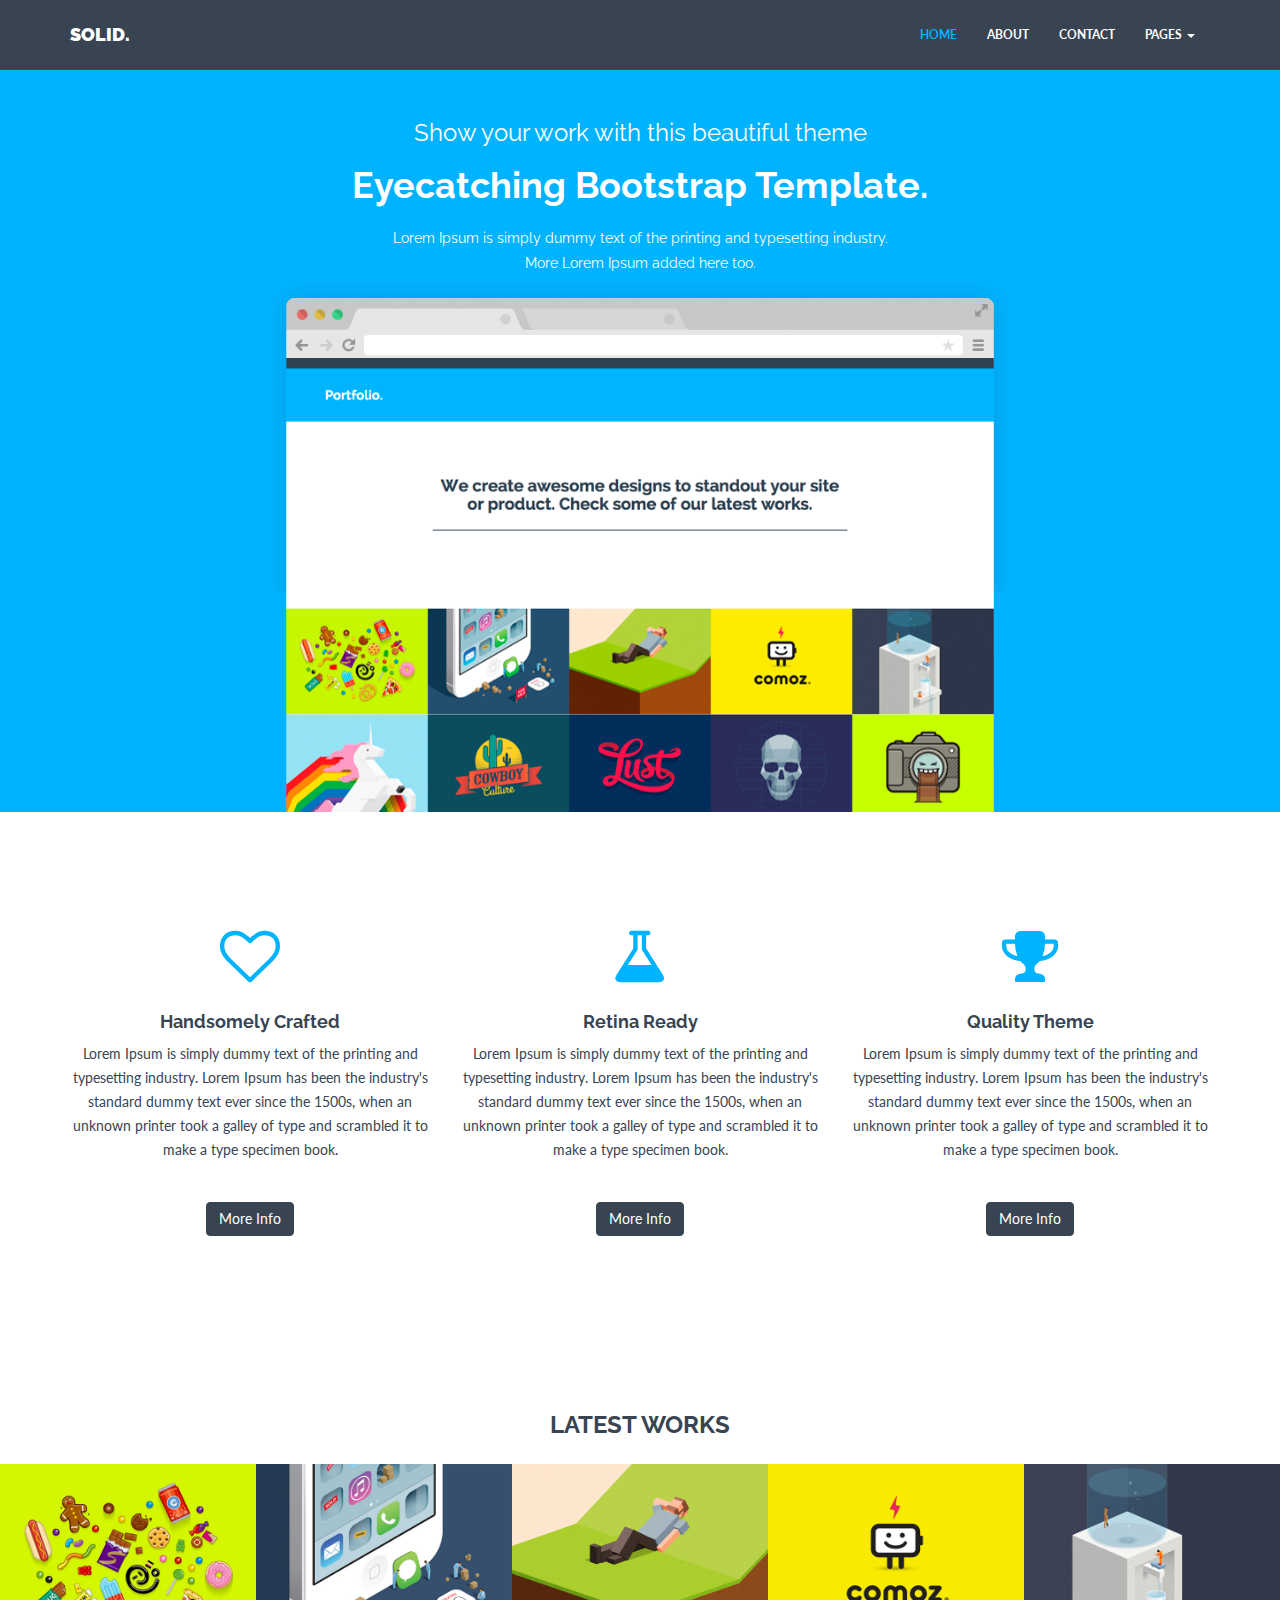
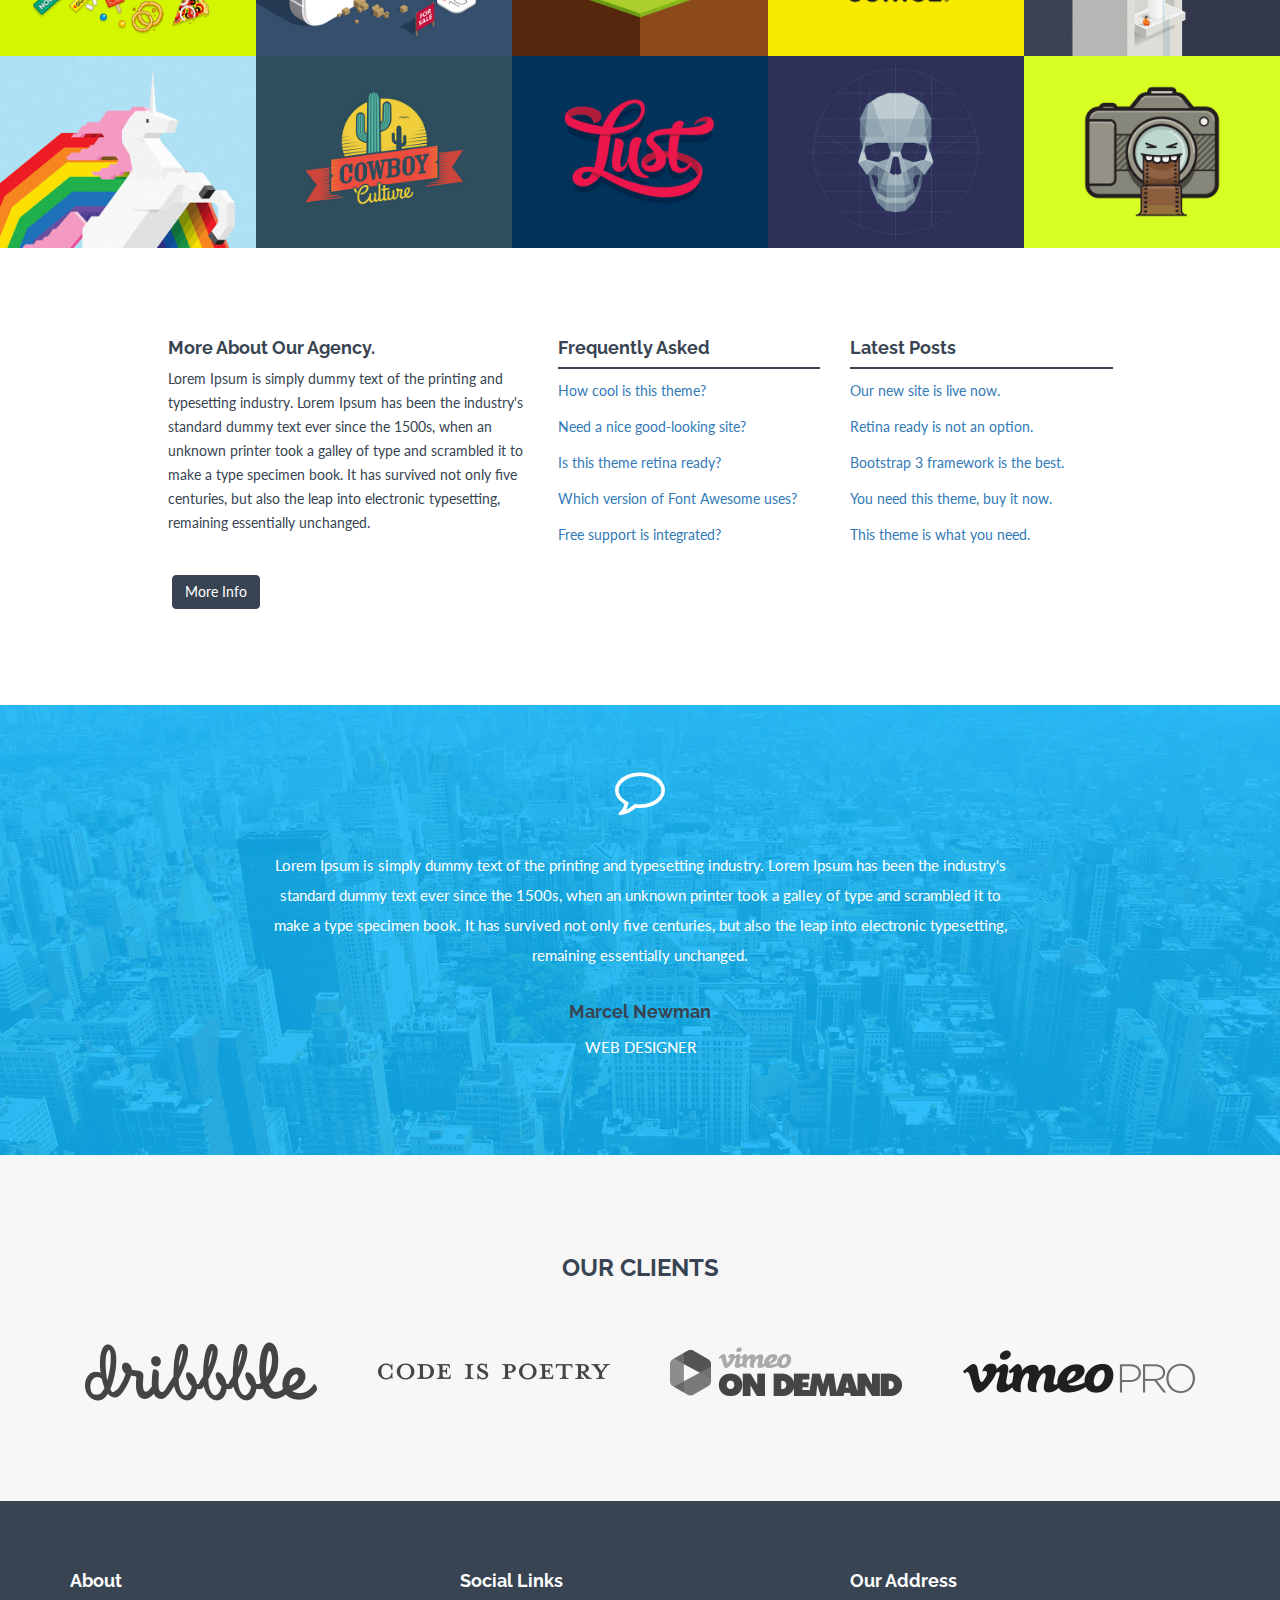
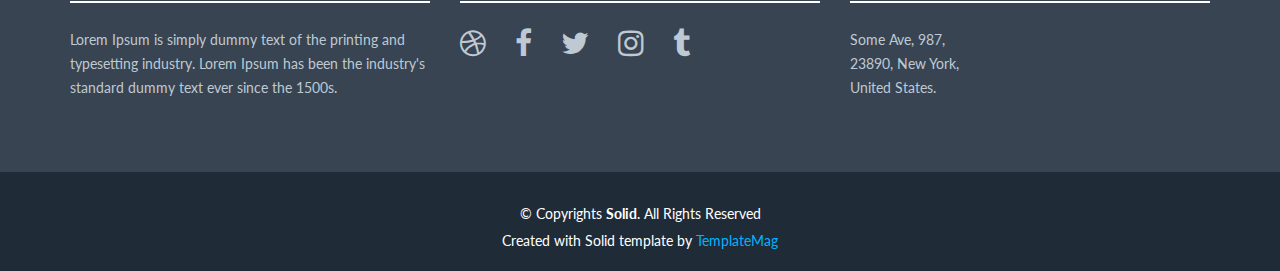
<file: Learn-JSF-from-basic-to-database-connectivity-quickly/Section-05-Integrating-web-template/src/main/webapp/index.html>
<!DOCTYPE html>
<!--http://localhost:8080/Section-05-Integrating-web-template/index.html  -->
<html lang="en">
<head>
<meta charset="utf-8">
<title>Solid - Bootstrap Business Template</title>
<meta content="width=device-width, initial-scale=1.0" name="viewport">
<meta content="" name="keywords">
<meta content="" name="description">

<!-- Favicons -->
<link href="./resources/img/favicon.png" rel="icon">
<link href="./resources/img/apple-touch-icon.png" rel="apple-touch-icon">

<!-- Google Fonts -->
<link
	href="https://fonts.googleapis.com/css?family=Raleway:400,700,900|Lato:400,900"
	rel="stylesheet">

<!-- Bootstrap CSS File -->
<link href="./resources/lib/bootstrap/css/bootstrap.min.css"
	rel="stylesheet">

<!-- Libraries CSS Files -->
<link href="./resources/lib/font-awesome/css/font-awesome.min.css"
	rel="stylesheet">
<link href="./resources/lib/prettyphoto/css/prettyphoto.css"
	rel="stylesheet">
<link href="./resources/lib/hover/hoverex-all.css" rel="stylesheet">

<!-- Main Stylesheet File -->
<link href="./resources/css/style.css" rel="stylesheet">

<!-- =======================================================
    Template Name: Solid
    Template URL: https://templatemag.com/solid-bootstrap-business-template/
    Author: TemplateMag.com
    License: https://templatemag.com/license/
  ======================================================= -->
</head>

<body>

	<!-- Fixed navbar -->
	<div class="navbar navbar-default navbar-fixed-top" role="navigation">
		<div class="container">
			<div class="navbar-header">
				<button type="button" class="navbar-toggle" data-toggle="collapse"
					data-target=".navbar-collapse">
					<span class="sr-only">Toggle navigation</span> <span
						class="icon-bar"></span> <span class="icon-bar"></span> <span
						class="icon-bar"></span>
				</button>
				<a class="navbar-brand" href="index.html">SOLID.</a>
			</div>
			<div class="navbar-collapse collapse navbar-right">
				<ul class="nav navbar-nav">
					<li class="active"><a href="index.html">HOME</a></li>
					<li><a href="about.html">ABOUT</a></li>
					<li><a href="contact.html">CONTACT</a></li>
					<li class="dropdown"><a href="#" class="dropdown-toggle"
						data-toggle="dropdown">PAGES <b class="caret"></b></a>
						<ul class="dropdown-menu">
							<li><a href="blog.html">BLOG</a></li>
							<li><a href="single-post.html">SINGLE POST</a></li>
							<li><a href="portfolio.html">PORTFOLIO</a></li>
							<li><a href="single-project.html">SINGLE PROJECT</a></li>
						</ul></li>
				</ul>
			</div>
			<!--/.nav-collapse -->
		</div>
	</div>

	<!-- *****************************************************************************************************************
	 HEADERWRAP
	 ***************************************************************************************************************** -->
	<div id="headerwrap">
		<div class="container">
			<div class="row">
				<div class="col-lg-8 col-lg-offset-2">
					<h3>Show your work with this beautiful theme</h3>
					<h1>Eyecatching Bootstrap Template.</h1>
					<h5>Lorem Ipsum is simply dummy text of the printing and
						typesetting industry.</h5>
					<h5>More Lorem Ipsum added here too.</h5>
				</div>
				<div class="col-lg-8 col-lg-offset-2 himg">
					<img src="./resources/img/browser.png" class="img-responsive">
				</div>
			</div>
			<!-- /row -->
		</div>
		<!-- /container -->
	</div>
	<!-- /headerwrap -->

	<!-- *****************************************************************************************************************
	 SERVICE LOGOS
	 ***************************************************************************************************************** -->
	<div id="service">
		<div class="container">
			<div class="row centered">
				<div class="col-md-4">
					<i class="fa fa-heart-o"></i>
					<h4>Handsomely Crafted</h4>
					<p>Lorem Ipsum is simply dummy text of the printing and
						typesetting industry. Lorem Ipsum has been the industry's standard
						dummy text ever since the 1500s, when an unknown printer took a
						galley of type and scrambled it to make a type specimen book.</p>
					<p>
						<br />
						<a href="#" class="btn btn-theme">More Info</a>
					</p>
				</div>
				<div class="col-md-4">
					<i class="fa fa-flask"></i>
					<h4>Retina Ready</h4>
					<p>Lorem Ipsum is simply dummy text of the printing and
						typesetting industry. Lorem Ipsum has been the industry's standard
						dummy text ever since the 1500s, when an unknown printer took a
						galley of type and scrambled it to make a type specimen book.</p>
					<p>
						<br />
						<a href="#" class="btn btn-theme">More Info</a>
					</p>
				</div>
				<div class="col-md-4">
					<i class="fa fa-trophy"></i>
					<h4>Quality Theme</h4>
					<p>Lorem Ipsum is simply dummy text of the printing and
						typesetting industry. Lorem Ipsum has been the industry's standard
						dummy text ever since the 1500s, when an unknown printer took a
						galley of type and scrambled it to make a type specimen book.</p>
					<p>
						<br />
						<a href="#" class="btn btn-theme">More Info</a>
					</p>
				</div>
			</div>
		</div>
	</div>

	<!-- *****************************************************************************************************************
	 PORTFOLIO SECTION
	 ***************************************************************************************************************** -->
	<div id="portfoliowrap">
		<h3>LATEST WORKS</h3>

		<div class="portfolio-centered">
			<div class="recentitems portfolio">
				<div class="portfolio-item graphic-design">
					<div class="he-wrap tpl6">
						<img src="./resources/img/portfolio/portfolio_09.jpg" alt="">
						<div class="he-view">
							<div class="bg a0" data-animate="fadeIn">
								<h3 class="a1" data-animate="fadeInDown">A Graphic Design
									Item</h3>
								<a data-rel="prettyPhoto" href="./resources/img/portfolio/portfolio_09.jpg"
									class="dmbutton a2" data-animate="fadeInUp"><i
									class="fa fa-search"></i></a> <a href="single-project.html"
									class="dmbutton a2" data-animate="fadeInUp"><i
									class="fa fa-link"></i></a>
							</div>
							<!-- he bg -->
						</div>
						<!-- he view -->
					</div>
					<!-- he wrap -->
				</div>
				<!-- end col-12 -->

				<div class="portfolio-item web-design">
					<div class="he-wrap tpl6">
						<img src="./resources/img/portfolio/portfolio_02.jpg" alt="">
						<div class="he-view">
							<div class="bg a0" data-animate="fadeIn">
								<h3 class="a1" data-animate="fadeInDown">A Web Design Item</h3>
								<a data-rel="prettyPhoto"
									href="./resources/img/portfolio/portfolio_02.jpg"
									class="dmbutton a2" data-animate="fadeInUp"><i
									class="fa fa-search"></i></a> <a href="single-project.html"
									class="dmbutton a2" data-animate="fadeInUp"><i
									class="fa fa-link"></i></a>
							</div>
							<!-- he bg -->
						</div>
						<!-- he view -->
					</div>
					<!-- he wrap -->
				</div>
				<!-- end col-12 -->

				<div class="portfolio-item graphic-design">
					<div class="he-wrap tpl6">
						<img src="./resources/img/portfolio/portfolio_03.jpg" alt="">
						<div class="he-view">
							<div class="bg a0" data-animate="fadeIn">
								<h3 class="a1" data-animate="fadeInDown">A Graphic Design
									Item</h3>
								<a data-rel="prettyPhoto"
									href="./resources/img/portfolio/portfolio_03.jpg"
									class="dmbutton a2" data-animate="fadeInUp"><i
									class="fa fa-search"></i></a> <a href="single-project.html"
									class="dmbutton a2" data-animate="fadeInUp"><i
									class="fa fa-link"></i></a>
							</div>
							<!-- he bg -->
						</div>
						<!-- he view -->
					</div>
					<!-- he wrap -->
				</div>
				<!-- end col-12 -->

				<div class="portfolio-item graphic-design">
					<div class="he-wrap tpl6">
						<img src="./resources/img/portfolio/portfolio_04.jpg" alt="">
						<div class="he-view">
							<div class="bg a0" data-animate="fadeIn">
								<h3 class="a1" data-animate="fadeInDown">A Graphic Design
									Item</h3>
								<a data-rel="prettyPhoto"
									href="./resources/img/portfolio/portfolio_04.jpg"
									class="dmbutton a2" data-animate="fadeInUp"><i
									class="fa fa-search"></i></a> <a href="single-project.html"
									class="dmbutton a2" data-animate="fadeInUp"><i
									class="fa fa-link"></i></a>
							</div>
							<!-- he bg -->
						</div>
						<!-- he view -->
					</div>
					<!-- he wrap -->
				</div>
				<!-- end col-12 -->

				<div class="portfolio-item books">
					<div class="he-wrap tpl6">
						<img src="./resources/img/portfolio/portfolio_05.jpg" alt="">
						<div class="he-view">
							<div class="bg a0" data-animate="fadeIn">
								<h3 class="a1" data-animate="fadeInDown">A Book Design Item</h3>
								<a data-rel="prettyPhoto"
									href="./resources/img/portfolio/portfolio_05.jpg"
									class="dmbutton a2" data-animate="fadeInUp"><i
									class="fa fa-search"></i></a> <a href="single-project.html"
									class="dmbutton a2" data-animate="fadeInUp"><i
									class="fa fa-link"></i></a>
							</div>
							<!-- he bg -->
						</div>
						<!-- he view -->
					</div>
					<!-- he wrap -->
				</div>
				<!-- end col-12 -->

				<div class="portfolio-item graphic-design">
					<div class="he-wrap tpl6">
						<img src="./resources/img/portfolio/portfolio_06.jpg" alt="">
						<div class="he-view">
							<div class="bg a0" data-animate="fadeIn">
								<h3 class="a1" data-animate="fadeInDown">A Graphic Design
									Item</h3>
								<a data-rel="prettyPhoto"
									href="./resources/img/portfolio/portfolio_06.jpg"
									class="dmbutton a2" data-animate="fadeInUp"><i
									class="fa fa-search"></i></a> <a href="single-project.html"
									class="dmbutton a2" data-animate="fadeInUp"><i
									class="fa fa-link"></i></a>
							</div>
							<!-- he bg -->
						</div>
						<!-- he view -->
					</div>
					<!-- he wrap -->
				</div>
				<!-- end col-12 -->

				<div class="portfolio-item books">
					<div class="he-wrap tpl6">
						<img src="./resources/img/portfolio/portfolio_07.jpg" alt="">
						<div class="he-view">
							<div class="bg a0" data-animate="fadeIn">
								<h3 class="a1" data-animate="fadeInDown">A Book Design Item</h3>
								<a data-rel="prettyPhoto"
									href="./resources/img/portfolio/portfolio_07.jpg"
									class="dmbutton a2" data-animate="fadeInUp"><i
									class="fa fa-search"></i></a> <a href="single-project.html"
									class="dmbutton a2" data-animate="fadeInUp"><i
									class="fa fa-link"></i></a>
							</div>
							<!-- he bg -->
						</div>
						<!-- he view -->
					</div>
					<!-- he wrap -->
				</div>
				<!-- end col-12 -->

				<div class="portfolio-item graphic-design">
					<div class="he-wrap tpl6">
						<img src="./resources/img/portfolio/portfolio_08.jpg" alt="">
						<div class="he-view">
							<div class="bg a0" data-animate="fadeIn">
								<h3 class="a1" data-animate="fadeInDown">A Graphic Design
									Item</h3>
								<a data-rel="prettyPhoto"
									href="./resources/img/portfolio/portfolio_08.jpg"
									class="dmbutton a2" data-animate="fadeInUp"><i
									class="fa fa-search"></i></a> <a href="single-project.html"
									class="dmbutton a2" data-animate="fadeInUp"><i
									class="fa fa-link"></i></a>
							</div>
							<!-- he bg -->
						</div>
						<!-- he view -->
					</div>
					<!-- he wrap -->
				</div>
				<!-- end col-12 -->

				<div class="portfolio-item web-design">
					<div class="he-wrap tpl6">
						<img src="./resources/img/portfolio/portfolio_01.jpg" alt="">
						<div class="he-view">
							<div class="bg a0" data-animate="fadeIn">
								<h3 class="a1" data-animate="fadeInDown">A Web Design Item</h3>
								<a data-rel="prettyPhoto"
									href="./resources/img/portfolio/portfolio_01.jpg"
									class="dmbutton a2" data-animate="fadeInUp"><i
									class="fa fa-search"></i></a> <a href="single-project.html"
									class="dmbutton a2" data-animate="fadeInUp"><i
									class="fa fa-link"></i></a>
							</div>
							<!-- he bg -->
						</div>
						<!-- he view -->
					</div>
					<!-- he wrap -->
				</div>
				<!-- end col-12 -->

				<div class="portfolio-item books">
					<div class="he-wrap tpl6">
						<img src="./resources/img/portfolio/portfolio_10.jpg" alt="">
						<div class="he-view">
							<div class="bg a0" data-animate="fadeIn">
								<h3 class="a1" data-animate="fadeInDown">A Book Design Item</h3>
								<a data-rel="prettyPhoto"
									href="./resources/img/portfolio/portfolio_10.jpg"
									class="dmbutton a2" data-animate="fadeInUp"><i
									class="fa fa-search"></i></a> <a href="single-project.html"
									class="dmbutton a2" data-animate="fadeInUp"><i
									class="fa fa-link"></i></a>
							</div>
							<!-- he bg -->
						</div>
						<!-- he view -->
					</div>
					<!-- he wrap -->
				</div>
				<!-- end col-12 -->

			</div>
			<!-- portfolio -->
		</div>
		<!-- portfolio container -->
	</div>
	<!--/Portfoliowrap -->


	<!-- *****************************************************************************************************************
	 MIDDLE CONTENT
	 ***************************************************************************************************************** -->

	<div class="container mtb">
		<div class="row">
			<div class="col-lg-4 col-lg-offset-1">
				<h4>More About Our Agency.</h4>
				<p>Lorem Ipsum is simply dummy text of the printing and
					typesetting industry. Lorem Ipsum has been the industry's standard
					dummy text ever since the 1500s, when an unknown printer took a
					galley of type and scrambled it to make a type specimen book. It
					has survived not only five centuries, but also the leap into
					electronic typesetting, remaining essentially unchanged.</p>
				<p>
					<br />
					<a href="about.html" class="btn btn-theme">More Info</a>
				</p>
			</div>

			<div class="col-lg-3">
				<h4>Frequently Asked</h4>
				<div class="hline"></div>
				<p>
					<a href="#">How cool is this theme?</a>
				</p>
				<p>
					<a href="#">Need a nice good-looking site?</a>
				</p>
				<p>
					<a href="#">Is this theme retina ready?</a>
				</p>
				<p>
					<a href="#">Which version of Font Awesome uses?</a>
				</p>
				<p>
					<a href="#">Free support is integrated?</a>
				</p>
			</div>

			<div class="col-lg-3">
				<h4>Latest Posts</h4>
				<div class="hline"></div>
				<p>
					<a href="single-post.html">Our new site is live now.</a>
				</p>
				<p>
					<a href="single-post.html">Retina ready is not an option.</a>
				</p>
				<p>
					<a href="single-post.html">Bootstrap 3 framework is the best.</a>
				</p>
				<p>
					<a href="single-post.html">You need this theme, buy it now.</a>
				</p>
				<p>
					<a href="single-post.html">This theme is what you need.</a>
				</p>
			</div>

		</div>
	</div>

	<!-- *****************************************************************************************************************
	 TESTIMONIALS
	 ***************************************************************************************************************** -->
	<div id="twrap">
		<div class="container centered">
			<div class="row">
				<div class="col-lg-8 col-lg-offset-2">
					<i class="fa fa-comment-o"></i>
					<p>Lorem Ipsum is simply dummy text of the printing and
						typesetting industry. Lorem Ipsum has been the industry's standard
						dummy text ever since the 1500s, when an unknown printer took a
						galley of type and scrambled it to make a type specimen book. It
						has survived not only five centuries, but also the leap into
						electronic typesetting, remaining essentially unchanged.</p>
					<h4>
						<br />Marcel Newman
					</h4>
					<p>WEB DESIGNER</p>
				</div>
			</div>
		</div>
	</div>

	<!-- *****************************************************************************************************************
	 OUR CLIENTS
	 ***************************************************************************************************************** -->
	<div id="cwrap">
		<div class="container">
			<div class="row centered">
				<h3>OUR CLIENTS</h3>
				<div class="col-lg-3 col-md-3 col-sm-3">
					<img src="./resources/img/clients/client01.png"
						class="img-responsive">
				</div>
				<div class="col-lg-3 col-md-3 col-sm-3">
					<img src="./resources/img/clients/client02.png"
						class="img-responsive">
				</div>
				<div class="col-lg-3 col-md-3 col-sm-3">
					<img src="./resources/img/clients/client03.png"
						class="img-responsive">
				</div>
				<div class="col-lg-3 col-md-3 col-sm-3">
					<img src="./resources/img/clients/client04.png"
						class="img-responsive">
				</div>
			</div>
		</div>
	</div>

	<!-- *****************************************************************************************************************
	 FOOTER
	 ***************************************************************************************************************** -->
	<div id="footerwrap">
		<div class="container">
			<div class="row">
				<div class="col-lg-4">
					<h4>About</h4>
					<div class="hline-w"></div>
					<p>Lorem Ipsum is simply dummy text of the printing and
						typesetting industry. Lorem Ipsum has been the industry's standard
						dummy text ever since the 1500s.</p>
				</div>
				<div class="col-lg-4">
					<h4>Social Links</h4>
					<div class="hline-w"></div>
					<p>
						<a href="#"><i class="fa fa-dribbble"></i></a> <a href="#"><i
							class="fa fa-facebook"></i></a> <a href="#"><i
							class="fa fa-twitter"></i></a> <a href="#"><i
							class="fa fa-instagram"></i></a> <a href="#"><i
							class="fa fa-tumblr"></i></a>
					</p>
				</div>
				<div class="col-lg-4">
					<h4>Our Address</h4>
					<div class="hline-w"></div>
					<p>
						Some Ave, 987,<br /> 23890, New York,<br /> United States.<br />
					</p>
				</div>

			</div>
		</div>
	</div>

	<div id="copyrights">
		<div class="container">
			<p>
				&copy; Copyrights <strong>Solid</strong>. All Rights Reserved
			</p>
			<div class="credits">
				<!--
          You are NOT allowed to delete the credit link to TemplateMag with free version.
          You can delete the credit link only if you bought the pro version.
          Buy the pro version with working PHP/AJAX contact form: https://templatemag.com/solid-bootstrap-business-template/
          Licensing information: https://templatemag.com/license/
        -->
				Created with Solid template by <a href="https://templatemag.com/">TemplateMag</a>
			</div>
		</div>
	</div>
	<!-- / copyrights -->

	<!-- JavaScript Libraries -->
	<script src="./resources/lib/jquery/jquery.min.js"></script>
	<script src="./resources/lib/bootstrap/js/bootstrap.min.js"></script>
	<script src="./resources/lib/php-mail-form/validate.js"></script>
	<script src="./resources/lib/prettyphoto/js/prettyphoto.js"></script>
	<script src="./resources/lib/isotope/isotope.min.js"></script>
	<script src="./resources/lib/hover/hoverdir.js"></script>
	<script src="./resources/lib/hover/hoverex.min.js"></script>

	<!-- Template Main Javascript File -->
	<script src="./resources/js/main.js"></script>

</body>
</html>
</file>
<file: Learn-JSF-from-basic-to-database-connectivity-quickly/Section-05-Integrating-web-template/src/main/webapp/resources/lib/prettyphoto/css/prettyphoto.css>
div.pp_default .pp_top,div.pp_default .pp_top .pp_middle,div.pp_default .pp_top .pp_left,div.pp_default .pp_top .pp_right,div.pp_default .pp_bottom,div.pp_default .pp_bottom .pp_left,div.pp_default .pp_bottom .pp_middle,div.pp_default .pp_bottom .pp_right{height:13px}
div.pp_default .pp_top .pp_left{background:url(../images/prettyPhoto/default/sprite.png) -78px -93px no-repeat}
div.pp_default .pp_top .pp_middle{background:url(../images/prettyPhoto/default/sprite_x.png) top left repeat-x}
div.pp_default .pp_top .pp_right{background:url(../images/prettyPhoto/default/sprite.png) -112px -93px no-repeat}
div.pp_default .pp_content .ppt{color:#f8f8f8}
div.pp_default .pp_content_container .pp_left{background:url(../images/prettyPhoto/default/sprite_y.png) -7px 0 repeat-y;padding-left:13px}
div.pp_default .pp_content_container .pp_right{background:url(../images/prettyPhoto/default/sprite_y.png) top right repeat-y;padding-right:13px}
div.pp_default .pp_next:hover{background:url(../images/prettyPhoto/default/sprite_next.png) center right no-repeat;cursor:pointer}
div.pp_default .pp_previous:hover{background:url(../images/prettyPhoto/default/sprite_prev.png) center left no-repeat;cursor:pointer}
div.pp_default .pp_expand{background:url(../images/prettyPhoto/default/sprite.png) 0 -29px no-repeat;cursor:pointer;width:28px;height:28px}
div.pp_default .pp_expand:hover{background:url(../images/prettyPhoto/default/sprite.png) 0 -56px no-repeat;cursor:pointer}
div.pp_default .pp_contract{background:url(../images/prettyPhoto/default/sprite.png) 0 -84px no-repeat;cursor:pointer;width:28px;height:28px}
div.pp_default .pp_contract:hover{background:url(../images/prettyPhoto/default/sprite.png) 0 -113px no-repeat;cursor:pointer}
div.pp_default .pp_close{width:30px;height:30px;background:url(../images/prettyPhoto/default/sprite.png) 2px 1px no-repeat;cursor:pointer}
div.pp_default .pp_gallery ul li a{background:url(../images/prettyPhoto/default/default_thumb.png) center center #f8f8f8;border:1px solid #aaa}
div.pp_default .pp_social{margin-top:7px}
div.pp_default .pp_gallery a.pp_arrow_previous,div.pp_default .pp_gallery a.pp_arrow_next{position:static;left:auto}
div.pp_default .pp_nav .pp_play,div.pp_default .pp_nav .pp_pause{background:url(../images/prettyPhoto/default/sprite.png) -51px 1px no-repeat;height:30px;width:30px}
div.pp_default .pp_nav .pp_pause{background-position:-51px -29px}
div.pp_default a.pp_arrow_previous,div.pp_default a.pp_arrow_next{background:url(../images/prettyPhoto/default/sprite.png) -31px -3px no-repeat;height:20px;width:20px;margin:4px 0 0}
div.pp_default a.pp_arrow_next{left:52px;background-position:-82px -3px}
div.pp_default .pp_content_container .pp_details{margin-top:5px}
div.pp_default .pp_nav{clear:none;height:30px;width:110px;position:relative}
div.pp_default .pp_nav .currentTextHolder{font-family:Georgia;font-style:italic;color:#999;font-size:11px;left:75px;line-height:25px;position:absolute;top:2px;margin:0;padding:0 0 0 10px}
div.pp_default .pp_close:hover,div.pp_default .pp_nav .pp_play:hover,div.pp_default .pp_nav .pp_pause:hover,div.pp_default .pp_arrow_next:hover,div.pp_default .pp_arrow_previous:hover{opacity:0.7}
div.pp_default .pp_description{font-size:11px;font-weight:700;line-height:14px;margin:5px 50px 5px 0}
div.pp_default .pp_bottom .pp_left{background:url(../images/prettyPhoto/default/sprite.png) -78px -127px no-repeat}
div.pp_default .pp_bottom .pp_middle{background:url(../images/prettyPhoto/default/sprite_x.png) bottom left repeat-x}
div.pp_default .pp_bottom .pp_right{background:url(../images/prettyPhoto/default/sprite.png) -112px -127px no-repeat}
div.pp_default .pp_loaderIcon{background:url(../images/prettyPhoto/default/loader.gif) center center no-repeat}
div.light_rounded .pp_top .pp_left{background:url(../images/prettyPhoto/light_rounded/sprite.png) -88px -53px no-repeat}
div.light_rounded .pp_top .pp_right{background:url(../images/prettyPhoto/light_rounded/sprite.png) -110px -53px no-repeat}
div.light_rounded .pp_next:hover{background:url(../images/prettyPhoto/light_rounded/btnNext.png) center right no-repeat;cursor:pointer}
div.light_rounded .pp_previous:hover{background:url(../images/prettyPhoto/light_rounded/btnPrevious.png) center left no-repeat;cursor:pointer}
div.light_rounded .pp_expand{background:url(../images/prettyPhoto/light_rounded/sprite.png) -31px -26px no-repeat;cursor:pointer}
div.light_rounded .pp_expand:hover{background:url(../images/prettyPhoto/light_rounded/sprite.png) -31px -47px no-repeat;cursor:pointer}
div.light_rounded .pp_contract{background:url(../images/prettyPhoto/light_rounded/sprite.png) 0 -26px no-repeat;cursor:pointer}
div.light_rounded .pp_contract:hover{background:url(../images/prettyPhoto/light_rounded/sprite.png) 0 -47px no-repeat;cursor:pointer}
div.light_rounded .pp_close{width:75px;height:22px;background:url(../images/prettyPhoto/light_rounded/sprite.png) -1px -1px no-repeat;cursor:pointer}
div.light_rounded .pp_nav .pp_play{background:url(../images/prettyPhoto/light_rounded/sprite.png) -1px -100px no-repeat;height:15px;width:14px}
div.light_rounded .pp_nav .pp_pause{background:url(../images/prettyPhoto/light_rounded/sprite.png) -24px -100px no-repeat;height:15px;width:14px}
div.light_rounded .pp_arrow_previous{background:url(../images/prettyPhoto/light_rounded/sprite.png) 0 -71px no-repeat}
div.light_rounded .pp_arrow_next{background:url(../images/prettyPhoto/light_rounded/sprite.png) -22px -71px no-repeat}
div.light_rounded .pp_bottom .pp_left{background:url(../images/prettyPhoto/light_rounded/sprite.png) -88px -80px no-repeat}
div.light_rounded .pp_bottom .pp_right{background:url(../images/prettyPhoto/light_rounded/sprite.png) -110px -80px no-repeat}
div.dark_rounded .pp_top .pp_left{background:url(../images/prettyPhoto/dark_rounded/sprite.png) -88px -53px no-repeat}
div.dark_rounded .pp_top .pp_right{background:url(../images/prettyPhoto/dark_rounded/sprite.png) -110px -53px no-repeat}
div.dark_rounded .pp_content_container .pp_left{background:url(../images/prettyPhoto/dark_rounded/contentPattern.png) top left repeat-y}
div.dark_rounded .pp_content_container .pp_right{background:url(../images/prettyPhoto/dark_rounded/contentPattern.png) top right repeat-y}
div.dark_rounded .pp_next:hover{background:url(../images/prettyPhoto/dark_rounded/btnNext.png) center right no-repeat;cursor:pointer}
div.dark_rounded .pp_previous:hover{background:url(../images/prettyPhoto/dark_rounded/btnPrevious.png) center left no-repeat;cursor:pointer}
div.dark_rounded .pp_expand{background:url(../images/prettyPhoto/dark_rounded/sprite.png) -31px -26px no-repeat;cursor:pointer}
div.dark_rounded .pp_expand:hover{background:url(../images/prettyPhoto/dark_rounded/sprite.png) -31px -47px no-repeat;cursor:pointer}
div.dark_rounded .pp_contract{background:url(../images/prettyPhoto/dark_rounded/sprite.png) 0 -26px no-repeat;cursor:pointer}
div.dark_rounded .pp_contract:hover{background:url(../images/prettyPhoto/dark_rounded/sprite.png) 0 -47px no-repeat;cursor:pointer}
div.dark_rounded .pp_close{width:75px;height:22px;background:url(../images/prettyPhoto/dark_rounded/sprite.png) -1px -1px no-repeat;cursor:pointer}
div.dark_rounded .pp_description{margin-right:85px;color:#fff}
div.dark_rounded .pp_nav .pp_play{background:url(../images/prettyPhoto/dark_rounded/sprite.png) -1px -100px no-repeat;height:15px;width:14px}
div.dark_rounded .pp_nav .pp_pause{background:url(../images/prettyPhoto/dark_rounded/sprite.png) -24px -100px no-repeat;height:15px;width:14px}
div.dark_rounded .pp_arrow_previous{background:url(../images/prettyPhoto/dark_rounded/sprite.png) 0 -71px no-repeat}
div.dark_rounded .pp_arrow_next{background:url(../images/prettyPhoto/dark_rounded/sprite.png) -22px -71px no-repeat}
div.dark_rounded .pp_bottom .pp_left{background:url(../images/prettyPhoto/dark_rounded/sprite.png) -88px -80px no-repeat}
div.dark_rounded .pp_bottom .pp_right{background:url(../images/prettyPhoto/dark_rounded/sprite.png) -110px -80px no-repeat}
div.dark_rounded .pp_loaderIcon{background:url(../images/prettyPhoto/dark_rounded/loader.gif) center center no-repeat}
div.dark_square .pp_left,div.dark_square .pp_middle,div.dark_square .pp_right,div.dark_square .pp_content{background:#000}
div.dark_square .pp_description{color:#fff;margin:0 85px 0 0}
div.dark_square .pp_loaderIcon{background:url(../images/prettyPhoto/dark_square/loader.gif) center center no-repeat}
div.dark_square .pp_expand{background:url(../images/prettyPhoto/dark_square/sprite.png) -31px -26px no-repeat;cursor:pointer}
div.dark_square .pp_expand:hover{background:url(../images/prettyPhoto/dark_square/sprite.png) -31px -47px no-repeat;cursor:pointer}
div.dark_square .pp_contract{background:url(../images/prettyPhoto/dark_square/sprite.png) 0 -26px no-repeat;cursor:pointer}
div.dark_square .pp_contract:hover{background:url(../images/prettyPhoto/dark_square/sprite.png) 0 -47px no-repeat;cursor:pointer}
div.dark_square .pp_close{width:75px;height:22px;background:url(../images/prettyPhoto/dark_square/sprite.png) -1px -1px no-repeat;cursor:pointer}
div.dark_square .pp_nav{clear:none}
div.dark_square .pp_nav .pp_play{background:url(../images/prettyPhoto/dark_square/sprite.png) -1px -100px no-repeat;height:15px;width:14px}
div.dark_square .pp_nav .pp_pause{background:url(../images/prettyPhoto/dark_square/sprite.png) -24px -100px no-repeat;height:15px;width:14px}
div.dark_square .pp_arrow_previous{background:url(../images/prettyPhoto/dark_square/sprite.png) 0 -71px no-repeat}
div.dark_square .pp_arrow_next{background:url(../images/prettyPhoto/dark_square/sprite.png) -22px -71px no-repeat}
div.dark_square .pp_next:hover{background:url(../images/prettyPhoto/dark_square/btnNext.png) center right no-repeat;cursor:pointer}
div.dark_square .pp_previous:hover{background:url(../images/prettyPhoto/dark_square/btnPrevious.png) center left no-repeat;cursor:pointer}
div.light_square .pp_expand{background:url(../images/prettyPhoto/light_square/sprite.png) -31px -26px no-repeat;cursor:pointer}
div.light_square .pp_expand:hover{background:url(../images/prettyPhoto/light_square/sprite.png) -31px -47px no-repeat;cursor:pointer}
div.light_square .pp_contract{background:url(../images/prettyPhoto/light_square/sprite.png) 0 -26px no-repeat;cursor:pointer}
div.light_square .pp_contract:hover{background:url(../images/prettyPhoto/light_square/sprite.png) 0 -47px no-repeat;cursor:pointer}
div.light_square .pp_close{width:75px;height:22px;background:url(../images/prettyPhoto/light_square/sprite.png) -1px -1px no-repeat;cursor:pointer}
div.light_square .pp_nav .pp_play{background:url(../images/prettyPhoto/light_square/sprite.png) -1px -100px no-repeat;height:15px;width:14px}
div.light_square .pp_nav .pp_pause{background:url(../images/prettyPhoto/light_square/sprite.png) -24px -100px no-repeat;height:15px;width:14px}
div.light_square .pp_arrow_previous{background:url(../images/prettyPhoto/light_square/sprite.png) 0 -71px no-repeat}
div.light_square .pp_arrow_next{background:url(../images/prettyPhoto/light_square/sprite.png) -22px -71px no-repeat}
div.light_square .pp_next:hover{background:url(../images/prettyPhoto/light_square/btnNext.png) center right no-repeat;cursor:pointer}
div.light_square .pp_previous:hover{background:url(../images/prettyPhoto/light_square/btnPrevious.png) center left no-repeat;cursor:pointer}
div.facebook .pp_top .pp_left{background:url(../images/prettyPhoto/facebook/sprite.png) -88px -53px no-repeat}
div.facebook .pp_top .pp_middle{background:url(../images/prettyPhoto/facebook/contentPatternTop.png) top left repeat-x}
div.facebook .pp_top .pp_right{background:url(../images/prettyPhoto/facebook/sprite.png) -110px -53px no-repeat}
div.facebook .pp_content_container .pp_left{background:url(../images/prettyPhoto/facebook/contentPatternLeft.png) top left repeat-y}
div.facebook .pp_content_container .pp_right{background:url(../images/prettyPhoto/facebook/contentPatternRight.png) top right repeat-y}
div.facebook .pp_expand{background:url(../images/prettyPhoto/facebook/sprite.png) -31px -26px no-repeat;cursor:pointer}
div.facebook .pp_expand:hover{background:url(../images/prettyPhoto/facebook/sprite.png) -31px -47px no-repeat;cursor:pointer}
div.facebook .pp_contract{background:url(../images/prettyPhoto/facebook/sprite.png) 0 -26px no-repeat;cursor:pointer}
div.facebook .pp_contract:hover{background:url(../images/prettyPhoto/facebook/sprite.png) 0 -47px no-repeat;cursor:pointer}
div.facebook .pp_close{width:22px;height:22px;background:url(../images/prettyPhoto/facebook/sprite.png) -1px -1px no-repeat;cursor:pointer}
div.facebook .pp_description{margin:0 37px 0 0}
div.facebook .pp_loaderIcon{background:url(../images/prettyPhoto/facebook/loader.gif) center center no-repeat}
div.facebook .pp_arrow_previous{background:url(../images/prettyPhoto/facebook/sprite.png) 0 -71px no-repeat;height:22px;margin-top:0;width:22px}
div.facebook .pp_arrow_previous.disabled{background-position:0 -96px;cursor:default}
div.facebook .pp_arrow_next{background:url(../images/prettyPhoto/facebook/sprite.png) -32px -71px no-repeat;height:22px;margin-top:0;width:22px}
div.facebook .pp_arrow_next.disabled{background-position:-32px -96px;cursor:default}
div.facebook .pp_nav{margin-top:0}
div.facebook .pp_nav p{font-size:15px;padding:0 3px 0 4px}
div.facebook .pp_nav .pp_play{background:url(../images/prettyPhoto/facebook/sprite.png) -1px -123px no-repeat;height:22px;width:22px}
div.facebook .pp_nav .pp_pause{background:url(../images/prettyPhoto/facebook/sprite.png) -32px -123px no-repeat;height:22px;width:22px}
div.facebook .pp_next:hover{background:url(../images/prettyPhoto/facebook/btnNext.png) center right no-repeat;cursor:pointer}
div.facebook .pp_previous:hover{background:url(../images/prettyPhoto/facebook/btnPrevious.png) center left no-repeat;cursor:pointer}
div.facebook .pp_bottom .pp_left{background:url(../images/prettyPhoto/facebook/sprite.png) -88px -80px no-repeat}
div.facebook .pp_bottom .pp_middle{background:url(../images/prettyPhoto/facebook/contentPatternBottom.png) top left repeat-x}
div.facebook .pp_bottom .pp_right{background:url(../images/prettyPhoto/facebook/sprite.png) -110px -80px no-repeat}
div.pp_pic_holder a:focus{outline:none}
div.pp_overlay{background:#000;display:none;left:0;position:absolute;top:0;width:100%;z-index:9500}
div.pp_pic_holder{display:none;position:absolute;width:100px;z-index:10000}
.pp_content{height:40px;min-width:40px}
* html .pp_content{width:40px}
.pp_content_container{position:relative;text-align:left;width:100%}
.pp_content_container .pp_left{padding-left:20px}
.pp_content_container .pp_right{padding-right:20px}
.pp_content_container .pp_details{float:left;margin:10px 0 2px}
.pp_description{display:none;margin:0}
.pp_social{float:left;margin:0}
.pp_social .facebook{float:left;margin-left:5px;width:55px;overflow:hidden}
.pp_social .twitter{float:left}
.pp_nav{clear:right;float:left;margin:3px 10px 0 0}
.pp_nav p{float:left;white-space:nowrap;margin:2px 4px}
.pp_nav .pp_play,.pp_nav .pp_pause{float:left;margin-right:4px;text-indent:-10000px}
a.pp_arrow_previous,a.pp_arrow_next{display:block;float:left;height:15px;margin-top:3px;overflow:hidden;text-indent:-10000px;width:14px}
.pp_hoverContainer{position:absolute;top:0;width:100%;z-index:2000}
.pp_gallery{display:none;left:50%;margin-top:-50px;position:absolute;z-index:10000}
.pp_gallery div{float:left;overflow:hidden;position:relative}
.pp_gallery ul{float:left;height:35px;position:relative;white-space:nowrap;margin:0 0 0 5px;padding:0}
.pp_gallery ul a{border:1px rgba(0,0,0,0.5) solid;display:block;float:left;height:33px;overflow:hidden}
.pp_gallery ul a img{border:0}
.pp_gallery li{display:block;float:left;margin:0 5px 0 0;padding:0}
.pp_gallery li.default a{background:url(../images/prettyPhoto/facebook/default_thumbnail.gif) 0 0 no-repeat;display:block;height:33px;width:50px}
.pp_gallery .pp_arrow_previous,.pp_gallery .pp_arrow_next{margin-top:7px!important}
a.pp_next{background:url(../images/prettyPhoto/light_rounded/btnNext.png) 10000px 10000px no-repeat;display:block;float:right;height:100%;text-indent:-10000px;width:49%}
a.pp_previous{background:url(../images/prettyPhoto/light_rounded/btnNext.png) 10000px 10000px no-repeat;display:block;float:left;height:100%;text-indent:-10000px;width:49%}
a.pp_expand,a.pp_contract{cursor:pointer;display:none;height:20px;position:absolute;right:30px;text-indent:-10000px;top:10px;width:20px;z-index:20000}
a.pp_close{position:absolute;right:0;top:0;display:block;line-height:22px;text-indent:-10000px}
.pp_loaderIcon{display:block;height:24px;left:50%;position:absolute;top:50%;width:24px;margin:-12px 0 0 -12px}
#pp_full_res{line-height:1!important}
#pp_full_res .pp_inline{text-align:left}
#pp_full_res .pp_inline p{margin:0 0 15px}
div.ppt{color:#fff;display:none;font-size:17px;z-index:9999;margin:0 0 5px 15px}
div.pp_default .pp_content,div.light_rounded .pp_content{background-color:#fff}
div.pp_default #pp_full_res .pp_inline,div.light_rounded .pp_content .ppt,div.light_rounded #pp_full_res .pp_inline,div.light_square .pp_content .ppt,div.light_square #pp_full_res .pp_inline,div.facebook .pp_content .ppt,div.facebook #pp_full_res .pp_inline{color:#000}
div.pp_default .pp_gallery ul li a:hover,div.pp_default .pp_gallery ul li.selected a,.pp_gallery ul a:hover,.pp_gallery li.selected a{border-color:#fff}
div.pp_default .pp_details,div.light_rounded .pp_details,div.dark_rounded .pp_details,div.dark_square .pp_details,div.light_square .pp_details,div.facebook .pp_details{position:relative}
div.light_rounded .pp_top .pp_middle,div.light_rounded .pp_content_container .pp_left,div.light_rounded .pp_content_container .pp_right,div.light_rounded .pp_bottom .pp_middle,div.light_square .pp_left,div.light_square .pp_middle,div.light_square .pp_right,div.light_square .pp_content,div.facebook .pp_content{background:#fff}
div.light_rounded .pp_description,div.light_square .pp_description{margin-right:85px}
div.light_rounded .pp_gallery a.pp_arrow_previous,div.light_rounded .pp_gallery a.pp_arrow_next,div.dark_rounded .pp_gallery a.pp_arrow_previous,div.dark_rounded .pp_gallery a.pp_arrow_next,div.dark_square .pp_gallery a.pp_arrow_previous,div.dark_square .pp_gallery a.pp_arrow_next,div.light_square .pp_gallery a.pp_arrow_previous,div.light_square .pp_gallery a.pp_arrow_next{margin-top:12px!important}
div.light_rounded .pp_arrow_previous.disabled,div.dark_rounded .pp_arrow_previous.disabled,div.dark_square .pp_arrow_previous.disabled,div.light_square .pp_arrow_previous.disabled{background-position:0 -87px;cursor:default}
div.light_rounded .pp_arrow_next.disabled,div.dark_rounded .pp_arrow_next.disabled,div.dark_square .pp_arrow_next.disabled,div.light_square .pp_arrow_next.disabled{background-position:-22px -87px;cursor:default}
div.light_rounded .pp_loaderIcon,div.light_square .pp_loaderIcon{background:url(../images/prettyPhoto/light_rounded/loader.gif) center center no-repeat}
div.dark_rounded .pp_top .pp_middle,div.dark_rounded .pp_content,div.dark_rounded .pp_bottom .pp_middle{background:url(../images/prettyPhoto/dark_rounded/contentPattern.png) top left repeat}
div.dark_rounded .currentTextHolder,div.dark_square .currentTextHolder{color:#c4c4c4}
div.dark_rounded #pp_full_res .pp_inline,div.dark_square #pp_full_res .pp_inline{color:#fff}
.pp_top,.pp_bottom{height:20px;position:relative}
* html .pp_top,* html .pp_bottom{padding:0 20px}
.pp_top .pp_left,.pp_bottom .pp_left{height:20px;left:0;position:absolute;width:20px}
.pp_top .pp_middle,.pp_bottom .pp_middle{height:20px;left:20px;position:absolute;right:20px}
* html .pp_top .pp_middle,* html .pp_bottom .pp_middle{left:0;position:static}
.pp_top .pp_right,.pp_bottom .pp_right{height:20px;left:auto;position:absolute;right:0;top:0;width:20px}
.pp_fade,.pp_gallery li.default a img{display:none}
</file>
<file: Learn-JSF-from-basic-to-database-connectivity-quickly/Section-05-Integrating-web-template/src/main/webapp/resources/lib/hover/hoverex-all.css>
.he-wrap
{
	position:relative;
	zoom:1;

	*display:inline;
	position:relative;
}
.he-view,.he-zoom
{
	position:absolute;
	top:0;
	left:0;
	right:0;
	bottom:0;
	overflow:hidden;
	visibility:hidden;
}
.he-zoom img
{
	position:absolute;
	top:0;
	left:0;
}
.he-zoomstate
{
	position:absolute;
	bottom:0;
	right:0;
	background:#c00;
	color:#fff;
	border-radius:3px 0 0 0;
	font-size:12px;
	line-height:16px;
	padding:0 4px;
	box-shadow:-1px -1px 1px rgba(204,0,0,.3);
}
.he-view-show
{
	visibility:visible;
}
.he-sliders
{
	overflow:hidden;
}
.he-sliders img
{
	display:none;
}
.he-sliders img:first-child
{
	display:inline-block;
	*display:inline;
	*zoom:1;
}
.he-pre,.he-next
{
	position:absolute;
	top:50%;
	left:0;
	width:61px;
	height:35px;
	margin-top:-18px;
	background:url("../images/nav.png") no-repeat top left;
	cursor:pointer;
}
.he-next
{
	left:auto;
	right:0;
	background-position:top right;
}
.a0,.a1,.a2,.a3,.a4,.a5,.a6,.a7{
	-webkit-animation-fill-mode: both;
	-moz-animation-fill-mode: both;
	-ms-animation-fill-mode: both;
	-o-animation-fill-mode: both;
	animation-fill-mode: both;
	-webkit-animation-duration: .6s;
	-moz-animation-duration: .6s;
	-ms-animation-duration: .6s;
	-o-animation-duration: .6s;
	animation-duration: .6s;
}
.a1
{
	-webkit-animation-delay: .2s;
	-moz-animation-delay: .2s;
	-o-animation-delay: .2s;
	animation-delay: .2s;
}
.a2
{
	-webkit-animation-delay: .4s;
	-moz-animation-delay: .4s;
	-o-animation-delay: .4s;
	animation-delay: .4s;
}
.a3
{
	-webkit-animation-delay: .6s;
	-moz-animation-delay: .6s;
	-o-animation-delay: .6s;
	animation-delay: .6s;
}
.a4
{
	-webkit-animation-delay: .8s;
	-moz-animation-delay: .8s;
	-o-animation-delay: .8s;
	animation-delay: .8s;
}
.a5
{
	-webkit-animation-delay: 1s;
	-moz-animation-delay: 1s;
	-o-animation-delay: 1s;
	animation-delay: 1s;
}
.a6
{
	-webkit-animation-delay: 1.2s;
	-moz-animation-delay: 1.2s;
	-o-animation-delay: 1.2s;
	animation-delay: 1.2s;
}
.a7
{
	-webkit-animation-delay: 1.4s;
	-moz-animation-delay: 1.4s;
	-o-animation-delay: 1.4s;
	animation-delay: 1.4s;
}
@-webkit-keyframes flipInLeft {
 0% {
 -webkit-transform: perspective(400px) rotateY(90deg);
 opacity:0.5;
}
 60% {
 -webkit-transform: perspective(400px) rotateY(-10deg);
}
 80% {
 -webkit-transform: perspective(400px) rotateY(5deg);
}
 100% {
 -webkit-transform: perspective(400px) rotateY(0deg);
 opacity: 1;
}
}
@-moz-keyframes flipInLeft {
 0% {
 -moz-transform: perspective(400px) rotateY(90deg);
 opacity:0.5;
}
 60% {
 -moz-transform: perspective(400px) rotateY(-10deg);
}
 80% {
 -moz-transform: perspective(400px) rotateY(5deg);
}
 100% {
 -moz-transform: perspective(400px) rotateY(0deg);
 opacity: 1;
}
}
@-o-keyframes flipInLeft {
 0% {
 -o-transform: perspective(400px) rotateY(90deg);
 opacity:0.5;
}
 60% {
 -o-transform: perspective(400px) rotateY(-10deg);
}
 80% {
 -o-transform: perspective(400px) rotateY(5deg);
}
 100% {
 -o-transform: perspective(400px) rotateY(0deg);
 opacity: 1;
}
}

@keyframes flipInLeft {
 0% {
 transform: perspective(400px) rotateY(90deg);
 opacity:0.5;
}
 60% {
 transform: perspective(400px) rotateY(-10deg);
}
 80% {
 transform: perspective(400px) rotateY(5deg);
}
 100% {
 transform: perspective(400px) rotateY(0deg);
 opacity: 1;
}
}
.flipInLeft {
	-webkit-transform-style: preserve-3d;
	-webkit-animation-name: flipInLeft;
	-webkit-transform-origin: 0 50%;
	-moz-transform-style: preserve-3d;
	-moz-animation-name: flipInLeft;
	-moz-transform-origin: 0 50%;
	-o-transform-style: preserve-3d;
	-o-animation-name: flipInLeft;
	-o-transform-origin: 0 50%;
	transform-style: preserve-3d;
	animation-name: flipInLeft;
	transform-origin: 0 50%;
}
@-webkit-keyframes flipInRight {
 0% {
 -webkit-transform: perspective(400px) rotateY(-90deg);
 opacity:0.5;
}
 60% {
 -webkit-transform: perspective(400px) rotateY(10deg);
}
 80% {
 -webkit-transform: perspective(400px) rotateY(-5deg);
}
 100% {
 -webkit-transform: perspective(400px) rotateY(0deg);
 opacity: 1;
}
}
@-moz-keyframes flipInRight {
 0% {
 -moz-transform: perspective(400px) rotateY(-90deg);
 opacity:0.5;
}
 60% {
 -moz-transform: perspective(400px) rotateY(10deg);
}
 80% {
 -moz-transform: perspective(400px) rotateY(-5deg);
}
 100% {
 -moz-transform: perspective(400px) rotateY(0deg);
 opacity: 1;
}
}
@-o-keyframes flipInRight {
 0% {
 -o-transform: perspective(400px) rotateY(-90deg);
 opacity:0.5;
}
 60% {
 -o-transform: perspective(400px) rotateY(10deg);
}
 80% {
 -o-transform: perspective(400px) rotateY(-5deg);
}
 100% {
 -o-transform: perspective(400px) rotateY(0deg);
 opacity: 1;
}
}
@keyframes flipInRight {
 0% {
 transform: perspective(400px) rotateY(-90deg);
 opacity:0.5;
}
 60% {
 transform: perspective(400px) rotateY(10deg);
}
 80% {
 transform: perspective(400px) rotateY(-5deg);
}
 100% {
 transform: perspective(400px) rotateY(0deg);
 opacity: 1;
}
}
.flipInRight {
	-webkit-transform-style: preserve-3d;
	-webkit-animation-name: flipInRight;
	-webkit-transform-origin: 100% 50%;
	-moz-transform-style: preserve-3d;
	-moz-animation-name: flipInRight;
	-moz-transform-origin: 100% 50%;
	-o-transform-style: preserve-3d;
	-o-animation-name: flipInRight;
	-o-transform-origin: 100% 50%;
	transform-style: preserve-3d;
	animation-name: flipInRight;
	transform-origin: 100% 50%;
}
@-webkit-keyframes flipInDown {
 0% {
 -webkit-transform: perspective(400px) rotateX(-90deg);
 opacity:0.5;
}
 60% {
 -webkit-transform: perspective(400px) rotateX(10deg);
}
 80% {
 -webkit-transform: perspective(400px) rotateX(-5deg);
}
 100% {
 -webkit-transform: perspective(400px) rotateX(0deg);
 opacity: 1;
}
}
@-moz-keyframes flipInDown {
 0% {
 -moz-transform: perspective(400px) rotateX(-90deg);
 opacity:0.5;
}
 60% {
 -moz-transform: perspective(400px) rotateX(10deg);
}
 80% {
 -moz-transform: perspective(400px) rotateX(-5deg);
}
 100% {
 -moz-transform: perspective(400px) rotateX(0deg);
 opacity: 1;
}
}
@-o-keyframes flipInDown {
 0% {
 -o-transform: perspective(400px) rotateX(-90deg);
 opacity:0.5;
}
 60% {
 -o-transform: perspective(400px) rotateX(10deg);
}
 80% {
 -o-transform: perspective(400px) rotateX(-5deg);
}
 100% {
 -o-transform: perspective(400px) rotateX(0deg);
 opacity: 1;
}
}
@keyframes flipInDown {
 0% {
 transform: perspective(400px) rotateX(-90deg);
 opacity:0.5;
}
 60% {
 transform: perspective(400px) rotateX(10deg);
}
 80% {
 transform: perspective(400px) rotateX(-5deg);
}
 100% {
 transform: perspective(400px) rotateX(0deg);
 opacity: 1;
}
}
.flipInDown {
	-webkit-transform-style: preserve-3d;
	-webkit-animation-name: flipInDown;
	-webkit-transform-origin: 50% 0%;
	-moz-transform-style: preserve-3d;
	-moz-animation-name: flipInDown;
	-moz-transform-origin: 50% 0%;
	-o-transform-style: preserve-3d;
	-o-animation-name: flipInDown;
	-o-transform-origin: 50% 0%;
	transform-style: preserve-3d;
	animation-name: flipInDown;
	transform-origin: 50% 0%;
}
@-webkit-keyframes flipInUp {
 0% {
 -webkit-transform: perspective(300px) rotateX(90deg);
 opacity:0.5;
}
 60% {
 -webkit-transform: perspective(300px) rotateX(-10deg);
}
 80% {
 -webkit-transform: perspective(300px) rotateX(5deg);
}
 100% {
 -webkit-transform: perspective(300px) rotateX(0deg);
 opacity: 1;
}
}
@-webkit-keyframes flipInUp {
 0% {
 -webkit-transform: perspective(300px) rotateX(90deg);
 opacity:0.5;
}
 60% {
 -webkit-transform: perspective(300px) rotateX(-10deg);
}
 80% {
 -webkit-transform: perspective(300px) rotateX(5deg);
}
 100% {
 -webkit-transform: perspective(300px) rotateX(0deg);
 opacity: 1;
}
}
@-moz-keyframes flipInUp {
 0% {
 -moz-transform: perspective(300px) rotateX(90deg);
 opacity:0.5;
}
 60% {
 -moz-transform: perspective(300px) rotateX(-10deg);
}
 80% {
 -moz-transform: perspective(300px) rotateX(5deg);
}
 100% {
 -moz-transform: perspective(300px) rotateX(0deg);
 opacity: 1;
}
}
@-o-keyframes flipInUp {
 0% {
 -o-transform: perspective(300px) rotateX(90deg);
 opacity:0.5;
}
 60% {
 -o-transform: perspective(300px) rotateX(-10deg);
}
 80% {
 -o-transform: perspective(300px) rotateX(5deg);
}
 100% {
 -o-transform: perspective(300px) rotateX(0deg);
 opacity: 1;
}
}
@keyframes flipInUp {
 0% {
 transform: perspective(300px) rotateX(90deg);
 opacity:0.5;
}
 60% {
 transform: perspective(300px) rotateX(-10deg);
}
 80% {
 transform: perspective(300px) rotateX(5deg);
}
 100% {
 transform: perspective(300px) rotateX(0deg);
 opacity: 1;
}
}
.flipInUp {
	-webkit-transform-style: preserve-3d;
	-webkit-animation-name: flipInUp;
	-webkit-transform-origin: 50% 100%;
	-moz-transform-style: preserve-3d;
	-moz-animation-name: flipInUp;
	-moz-transform-origin: 50% 100%;
	-o-transform-style: preserve-3d;
	-o-animation-name: flipInUp;
	-o-transform-origin: 50% 100%;
	transform-style: preserve-3d;
	animation-name: flipInUp;
	transform-origin: 50% 100%;
}
.flipInV,flipInH {
	-webkit-transform-style: preserve-3d;
	-webkit-animation-name: flipInDown;
	-webkit-transform-origin: 50% 50%;
	-moz-transform-style: preserve-3d;
	-moz-animation-name: flipInDown;
	-moz-transform-origin: 50% 50%;
	-o-transform-style: preserve-3d;
	-o-animation-name: flipInDown;
	-o-transform-origin: 50% 50%;
	transform-style: preserve-3d;
	animation-name: flipInDown;
	transform-origin: 50% 50%;
}
.flipInH
{
	-webkit-animation-name: flipInLeft;
	-moz-animation-name: flipInLeft;
	-o-animation-name: flipInLeft;
	animation-name: flipInLeft;
}
@-webkit-keyframes zoomIn {
 0% {
 opacity: 0;
 -webkit-transform: scale(.3);
}
 50% {
 opacity: 1;
 -webkit-transform: scale(1.05);
}
 70% {
 -webkit-transform: scale(.9);
}
 100% {
 -webkit-transform: scale(1);
}
}
@-moz-keyframes zoomIn {
 0% {
 opacity: 0;
 -moz-transform: scale(.3);
}
 50% {
 opacity: 1;
 -moz-transform: scale(1.05);
}
 70% {
 -moz-transform: scale(.9);
}
 100% {
 -moz-transform: scale(1);
}
}
@-o-keyframes zoomIn {
 0% {
 opacity: 0;
 -o-transform: scale(.3);
}
 50% {
 opacity: 1;
 -o-transform: scale(1.05);
}
 70% {
 -o-transform: scale(.9);
}
 100% {
 -o-transform: scale(1);
}
}
@keyframes zoomIn {
 0% {
 opacity: 0;
 transform: scale(.3);
}
 50% {
 opacity: 1;
 transform: scale(1.05);
}
 70% {
 transform: scale(.9);
}
 100% {
 transform: scale(1);
}
}
.zoomIn {
	-webkit-animation-name: zoomIn;
	-moz-animation-name: zoomIn;
	-o-animation-name: zoomIn;
	animation-name: zoomIn;
}
@-webkit-keyframes zoomInLeft {
 0% {
 opacity: .3;
 -webkit-transform: scale(.4) translateX(-1000px);
}
 70% {
 opacity: 1;
 -webkit-transform: scale(1.05);
}
 90% {
 -webkit-transform: scale(.95) translateX(0px);
}
 100% {
 -webkit-transform: scale(1);
}
}
@-moz-keyframes zoomInLeft {
 0% {
 opacity: .3;
 -moz-transform: scale(.4) translateX(-1000px);
}
 70% {
 opacity: 1;
 -moz-transform: scale(1.05);
}
 90% {
 -moz-transform: scale(.95) translateX(0px);
}
 100% {
 -moz-transform: scale(1);
}
}
@-o-keyframes zoomInLeft {
 0% {
 opacity: .3;
 -o-transform: scale(.4) translateX(-1000px);
}
 70% {
 opacity: 1;
 -o-transform: scale(1.05);
}
 90% {
 -o-transform: scale(.95) translateX(0px);
}
 100% {
 -o-transform: scale(1);
}
}
@keyframes zoomInLeft {
 0% {
 opacity: .3;
 transform: scale(.4) translateX(-1000px);
}
 70% {
 opacity: 1;
 transform: scale(1.05);
}
 90% {
 transform: scale(.95) translateX(0px);
}
 100% {
 transform: scale(1);
}
}
.zoomInLeft {
	-webkit-animation-name: zoomInLeft;
	-moz-animation-name: zoomInLeft;
	-o-animation-name: zoomInLeft;
	animation-name: zoomInLeft;
}
@-webkit-keyframes zoomInRight {
 0% {
 opacity: .3;
 -webkit-transform: scale(.4) translateX(1000px);
}
 70% {
 opacity: 1;
 -webkit-transform: scale(1.05);
}
 90% {
 -webkit-transform: scale(.95) translateX(0px);
}
 100% {
 -webkit-transform: scale(1);
}
}
@-moz-keyframes zoomInRight {
 0% {
 opacity: .3;
 -moz-transform: scale(.4) translateX(1000px);
}
 70% {
 opacity: 1;
 -moz-transform: scale(1.05);
}
 90% {
 -moz-transform: scale(.95) translateX(0px);
}
 100% {
 -moz-transform: scale(1);
}
}
@-o-keyframes zoomInRight {
 0% {
 opacity: .3;
 -o-transform: scale(.4) translateX(1000px);
}
 70% {
 opacity: 1;
 -o-transform: scale(1.05);
}
 90% {
 -o-transform: scale(.95) translateX(0px);
}
 100% {
 -o-transform: scale(1);
}
}
@keyframes zoomInRight {
 0% {
 opacity: .3;
 transform: scale(.4) translateX(1000px);
}
 70% {
 opacity: 1;
 transform: scale(1.05);
}
 90% {
 transform: scale(.95) translateX(0px);
}
 100% {
 transform: scale(1);
}
}
.zoomInRight {
	-webkit-animation-name: zoomInRight;
	-moz-animation-name: zoomInRight;
	-o-animation-name: zoomInRight;
	animation-name: zoomInRight;
}
@-webkit-keyframes zoomInUp {
 0% {
 opacity: .3;
 -webkit-transform: scale(.4) translateY(-1000px);
}
 70% {
 opacity: 1;
 -webkit-transform: scale(1.05);
}
 90% {
 -webkit-transform: scale(.95) translateY(0px);
}
 100% {
 -webkit-transform: scale(1);
}
}
@-moz-keyframes zoomInUp {
 0% {
 opacity: .3;
 -moz-transform: scale(.4) translateY(-1000px);
}
 70% {
 opacity: 1;
 -moz-transform: scale(1.05);
}
 90% {
 -moz-transform: scale(.95) translateY(0px);
}
 100% {
 -moz-transform: scale(1);
}
}
@-o-keyframes zoomInUp {
 0% {
 opacity: .3;
 -o-transform: scale(.4) translateY(-1000px);
}
 70% {
 opacity: 1;
 -o-transform: scale(1.05);
}
 90% {
 -o-transform: scale(.95) translateY(0px);
}
 100% {
 -o-transform: scale(1);
}
}
@keyframes zoomInUp {
 0% {
 opacity: .3;
 transform: scale(.4) translateY(-1000px);
}
 70% {
 opacity: 1;
 transform: scale(1.05);
}
 90% {
 transform: scale(.95) translateY(0px);
}
 100% {
 transform: scale(1);
}
}
.zoomInUp {
	-webkit-animation-name: zoomInUp;
	-moz-animation-name: zoomInUp;
	-o-animation-name: zoomInUp;
	animation-name: zoomInUp;
}
@-webkit-keyframes zoomInDown {
 0% {
 opacity: .3;
 -webkit-transform: scale(.4) translateY(1000px);
}
 70% {
 opacity: 1;
 -webkit-transform: scale(1.05);
}
 90% {
 -webkit-transform: scale(.95) translateY(0px);
}
 100% {
 -webkit-transform: scale(1);
}
}
@-moz-keyframes zoomInDown {
 0% {
 opacity: .3;
 -moz-transform: scale(.4) translateY(1000px);
}
 70% {
 opacity: 1;
 -moz-transform: scale(1.05);
}
 90% {
 -moz-transform: scale(.95) translateY(0px);
}
 100% {
 -moz-transform: scale(1);
}
}
@-o-keyframes zoomInDown {
 0% {
 opacity: .3;
 -o-transform: scale(.4) translateY(1000px);
}
 70% {
 opacity: 1;
 -o-transform: scale(1.05);
}
 90% {
 -o-transform: scale(.95) translateY(0px);
}
 100% {
 -o-transform: scale(1);
}
}
@keyframes zoomInDown {
 0% {
 opacity: .3;
 transform: scale(.4) translateY(1000px);
}
 70% {
 opacity: 1;
 transform: scale(1.05);
}
 90% {
 transform: scale(.95) translateY(0px);
}
 100% {
 transform: scale(1);
}
}
.zoomInDown {
	-webkit-animation-name: zoomInDown;
	-moz-animation-name: zoomInDown;
	-o-animation-name: zoomInDown;
	animation-name: zoomInDown;
}
@-webkit-keyframes fadeIn {
 0% {
 opacity: 0;
}
 100% {
 opacity:1;
}
}
@-moz-keyframes fadeIn {
 0% {
 opacity: 0;
}
 100% {
 opacity:1;
}
}
@-o-keyframes fadeIn {
 0% {
 opacity: 0;
}
 100% {
 opacity:1;
}
}
@keyframes fadeIn {
 0% {
 opacity: 0;
}
 100% {
 opacity:1;
}
}
.fadeIn {
	-webkit-animation-name: fadeIn;
	-moz-animation-name: fadeIn;
	-o-animation-name: fadeIn;
	animation-name: fadeIn;
}
@-webkit-keyframes fadeInLeft {
 0% {
 opacity: 0;
 -webkit-transform:translateX(-100%);
}
 100% {
 opacity:1;
 -webkit-transform:translateX(0%);
}
}
@-moz-keyframes fadeInLeft {
 0% {
 opacity: 0;
 -moz-transform:translateX(-100%);
}
 100% {
 opacity:1;
 -moz-transform:translateX(0%);
}
}
@-o-keyframes fadeInLeft {
 0% {
 opacity: 0;
 -o-transform:translateX(-100%);
}
 100% {
 opacity:1;
 -o-transform:translateX(0%);
}
}
@keyframes fadeInLeft {
 0% {
 opacity: 0;
 transform:translateX(-100%);
}
 100% {
 opacity:1;
 transform:translateX(0%);
}
}
.fadeInLeft {
	-webkit-animation-name: fadeInLeft;
	-moz-animation-name: fadeInLeft;
	-o-animation-name: fadeInLeft;
	animation-name: fadeInLeft;
}
@-webkit-keyframes fadeInRight {
 0% {
 opacity: 0;
 -webkit-transform:translateX(100%);
}
 100% {
 opacity:1;
 -webkit-transform:translateX(0%);
}
}
@-moz-keyframes fadeInRight {
 0% {
 opacity: 0;
 -moz-transform:translateX(100%);
}
 100% {
 opacity:1;
 -moz-transform:translateX(0%);
}
}
@-o-keyframes fadeInRight {
 0% {
 opacity: 0;
 -o-transform:translateX(100%);
}
 100% {
 opacity:1;
 -o-transform:translateX(0%);
}
}
@keyframes fadeInRight {
 0% {
 opacity: 0;
 transform:translateX(100%);
}
 100% {
 opacity:1;
 transform:translateX(0%);
}
}
.fadeInRight {
	-webkit-animation-name: fadeInRight;
	-moz-animation-name: fadeInRight;
	-o-animation-name: fadeInRight;
	animation-name: fadeInRight;
}
@-webkit-keyframes fadeInUp {
 0% {
 opacity: 0;
 -webkit-transform:translateY(100%);
}
 100% {
 opacity:1;
 -webkit-transform:translateY(0%);
}
}
@-moz-keyframes fadeInUp {
 0% {
 opacity: 0;
 -moz-transform:translateY(100%);
}
 100% {
 opacity:1;
 -moz-transform:translateY(0%);
}
}
@-o-keyframes fadeInUp {
 0% {
 opacity: 0;
 -o-transform:translateY(100%);
}
 100% {
 opacity:1;
 -o-transform:translateY(0%);
}
}
@keyframes fadeInUp {
 0% {
 opacity: 0;
 transform:translateY(100%);
}
 100% {
 opacity:1;
 transform:translateY(0%);
}
}
.fadeInUp {
	-webkit-animation-name: fadeInUp;
	-moz-animation-name: fadeInUp;
	-o-animation-name: fadeInUp;
	animation-name: fadeInUp;
}
@-webkit-keyframes fadeInDown {
 0% {
 opacity: 0;
 -webkit-transform:translateY(-100%);
}
 100% {
 opacity:1;
 -webkit-transform:translateY(0%);
}
}
@-moz-keyframes fadeInDown {
 0% {
 opacity: 0;
 -moz-transform:translateY(-100%);
}
 100% {
 opacity:1;
 -moz-transform:translateY(0%);
}
}
@-o-keyframes fadeInDown {
 0% {
 opacity: 0;
 -o-transform:translateY(-100%);
}
 100% {
 opacity:1;
 -o-transform:translateY(0%);
}
}
@keyframes fadeInDown {
 0% {
 opacity: 0;
 transform:translateY(-100%);
}
 100% {
 opacity:1;
 transform:translateY(0%);
}
}
.fadeInDown {
	-webkit-animation-name: fadeInDown;
	-moz-animation-name: fadeInDown;
	-o-animation-name: fadeInDown;
	animation-name: fadeInDown;
}
@-webkit-keyframes rotateIn {
 0% {
 opacity: 0;
 -webkit-transform:rotate(360deg) scale(.1);
}
 100% {
 opacity:1;
 -webkit-transform:rotate(0deg) scale(1);
}
}
@-moz-keyframes rotateIn {
 0% {
 opacity: 0;
 -moz-transform:rotate(360deg) scale(.1);
}
 100% {
 opacity:1;
 -moz-transform:rotate(0deg) scale(1);
}
}
@-o-keyframes rotateIn {
 0% {
 opacity: 0;
 -o-transform:rotate(360deg) scale(.1);
}
 100% {
 opacity:1;
 -o-transform:rotate(0deg) scale(1);
}
}
@keyframes rotateIn {
 0% {
 opacity: 0;
 transform:rotate(360deg) scale(.1);
}
 100% {
 opacity:1;
 transform:rotate(0deg) scale(1);
}
}
.rotateIn {
	-webkit-animation-name: rotateIn;
	-moz-animation-name: rotateIn;
	-o-animation-name: rotateIn;
	animation-name: rotateIn;
}
@-webkit-keyframes rotateInLeft
{
	0% { opacity: 0; -webkit-transform: translateX(-100%) rotate(-120deg); }
	100% { opacity: 1; -webkit-transform: translateX(0px) rotate(0deg); }
}
@-moz-keyframes rotateInLeft
{
	0% { opacity: 0; -moz-transform: translateX(-100%) rotate(-120deg); }
	100% { opacity: 1; -moz-transform: translateX(0px) rotate(0deg); }
}
@-o-keyframes rotateInLeft
{
	0% { opacity: 0; -o-transform: translateX(-100%) rotate(-120deg); }
	100% { opacity: 1; -o-transform: translateX(0px) rotate(0deg); }
}
@keyframes rotateInLeft
{
	0% { opacity: 0; transform: translateX(-100%) rotate(-120deg); }
	100% { opacity: 1; transform: translateX(0px) rotate(0deg); }
}
.rotateInLeft {
	-webkit-animation-name: rotateInLeft;
	-moz-animation-name: rotateInLeft;
	-o-animation-name: rotateInLeft;
	animation-name: rotateInLeft;
}
@-webkit-keyframes rotateInRight
{
	0% { opacity: 0; -webkit-transform: translateX(100%) rotate(120deg); }
	100% { opacity: 1; -webkit-transform: translateX(0px) rotate(0deg); }
}
@-moz-keyframes rotateInRight
{
	0% { opacity: 0; -moz-transform: translateX(100%) rotate(120deg); }
	100% { opacity: 1; -moz-transform: translateX(0px) rotate(0deg); }
}
@-o-keyframes rotateInRight
{
	0% { opacity: 0; -o-transform: translateX(100%) rotate(120deg); }
	100% { opacity: 1; -o-transform: translateX(0px) rotate(0deg); }
}
@keyframes rotateInRight
{
	0% { opacity: 0; transform: translateX(100%) rotate(120deg); }
	100% { opacity: 1; transform: translateX(0px) rotate(0deg); }
}
.rotateInRight {
	-webkit-animation-name: rotateInRight;
	-moz-animation-name: rotateInRight;
	-o-animation-name: rotateInRight;
	animation-name: rotateInRight;
}

@-webkit-keyframes rotateInUp
{
	0% { opacity: 0; -webkit-transform: translateY(100%) rotate(-120deg); }
	100% { opacity: 1; -webkit-transform: translateY(0px) rotate(0deg); }
}
@-moz-keyframes rotateInUp
{
	0% { opacity: 0; -moz-transform: translateY(100%) rotate(-120deg); }
	100% { opacity: 1; -moz-transform: translateY(0px) rotate(0deg); }
}
@-o-keyframes rotateInUp
{
	0% { opacity: 0; -o-transform: translateY(100%) rotate(-120deg); }
	100% { opacity: 1; -o-transform: translateY(0px) rotate(0deg); }
}
@keyframes rotateInUp
{
	0% { opacity: 0; transform: translateY(100%) rotate(-120deg); }
	100% { opacity: 1; transform: translateY(0px) rotate(0deg); }
}
.rotateInUp {
	-webkit-animation-name: rotateInUp;
	-moz-animation-name: rotateInUp;
	-o-animation-name: rotateInUp;
	animation-name: rotateInUp;
}
@-webkit-keyframes rotateInDown
{
	0% { opacity: 0; -webkit-transform: translateY(-100%) rotate(120deg); }
	100% { opacity: 1; -webkit-transform: translateY(0px) rotate(0deg); }
}
@-moz-keyframes rotateInDown
{
	0% { opacity: 0; -moz-transform: translateY(-100%) rotate(120deg); }
	100% { opacity: 1; -moz-transform: translateY(0px) rotate(0deg); }
}
@-o-keyframes rotateInDown
{
	0% { opacity: 0; -o-transform: translateY(-100%) rotate(120deg); }
	100% { opacity: 1; -o-transform: translateY(0px) rotate(0deg); }
}
@keyframes rotateInDown
{
	0% { opacity: 0; transform: translateY(-100%) rotate(120deg); }
	100% { opacity: 1; transform: translateY(0px) rotate(0deg); }
}
.rotateInDown {
	-webkit-animation-name: rotateInDown;
	-moz-animation-name: rotateInDown;
	-o-animation-name: rotateInDown;
	animation-name: rotateInDown;
}
 @-webkit-keyframes jellyInDown {
 0% {
 -webkit-transform:translateY(-1000px);
 opacity:0;
}
 40% {
 -webkit-transform:translateY(0px);
 opacity:1;
}
 50% {
 -webkit-transform:scale(1.1, .9);
}
 60% {
 -webkit-transform:scale(.95, 1.05);
}
 70% {
 -webkit-transform:scale(1.05, .95);
}
 80% {
 -webkit-transform:scale(.98, 1.02);
}
 90% {
 -webkit-transform:scale(1.02, .98);
}
 100% {
 -webkit-transform:scale(1);
}
}
 @-moz-keyframes jellyInDown {
 0% {
 -moz-transform:translateY(-1000px);
 opacity:0;
}
 40% {
 -moz-transform:translateY(0px);
 opacity:1;
}
 50% {
 -moz-transform:scale(1.1, .9);
}
 60% {
 -moz-transform:scale(.95, 1.05);
}
 70% {
 -moz-transform:scale(1.05, .95);
}
 80% {
 -moz-transform:scale(.98, 1.02);
}
 90% {
 -moz-transform:scale(1.02, .98);
}
 100% {
 -moz-transform:scale(1);
}
}
 @-o-keyframes jellyInDown {
 0% {
 -o-transform:translateY(-1000px);
 opacity:0;
}
 40% {
 -o-transform:translateY(0px);
 opacity:1;
}
 50% {
 -o-transform:scale(1.1, .9);
}
 60% {
 -o-transform:scale(.95, 1.05);
}
 70% {
 -o-transform:scale(1.05, .95);
}
 80% {
 -o-transform:scale(.98, 1.02);
}
 90% {
 -o-transform:scale(1.02, .98);
}
 100% {
 -o-transform:scale(1);
}
}
@keyframes jellyInDown {
 0% {
 transform:translateY(-1000px);
 opacity:0;
}
 40% {
 transform:translateY(0px);
 opacity:1;
}
 50% {
 transform:scale(1.1, .9);
}
 60% {
 transform:scale(.95, 1.05);
}
 70% {
 transform:scale(1.05, .95);
}
 80% {
 transform:scale(.98, 1.02);
}
 90% {
 transform:scale(1.02, .98);
}
 100% {
 transform:scale(1);
}
}
.jellyInDown {
	-webkit-animation-name: jellyInDown;
	-webkit-transform-origin:50% 100%;
	-moz-animation-name: jellyInDown;
	-moz-transform-origin:50% 100%;
	-o-animation-name: jellyInDown;
	-o-transform-origin:50% 100%;
	animation-name: jellyInDown;
	transform-origin:50% 100%;
}
@-webkit-keyframes jellyInUp {
 0% {
 -webkit-transform:translateY(1000px);
 opacity:0;
}
 40% {
 -webkit-transform:translateY(0px);
 opacity:1;
}
 50% {
 -webkit-transform:scale(1.1, .9);
}
 60% {
 -webkit-transform:scale(.95, 1.05);
}
 70% {
 -webkit-transform:scale(1.05, .95);
}
 80% {
 -webkit-transform:scale(.98, 1.02);
}
 90% {
 -webkit-transform:scale(1.02, .98);
}
 100% {
 -webkit-transform:scale(1);
}
}
@-moz-keyframes jellyInUp {
 0% {
 -moz-transform:translateY(1000px);
 opacity:0;
}
 40% {
 -moz-transform:translateY(0px);
 opacity:1;
}
 50% {
 -moz-transform:scale(1.1, .9);
}
 60% {
 -moz-transform:scale(.95, 1.05);
}
 70% {
 -moz-transform:scale(1.05, .95);
}
 80% {
 -moz-transform:scale(.98, 1.02);
}
 90% {
 -moz-transform:scale(1.02, .98);
}
 100% {
 -moz-transform:scale(1);
}
}
@-o-keyframes jellyInUp {
 0% {
 -o-transform:translateY(1000px);
 opacity:0;
}
 40% {
 -o-transform:translateY(0px);
 opacity:1;
}
 50% {
 -o-transform:scale(1.1, .9);
}
 60% {
 -o-transform:scale(.95, 1.05);
}
 70% {
 -o-transform:scale(1.05, .95);
}
 80% {
 -o-transform:scale(.98, 1.02);
}
 90% {
 -o-transform:scale(1.02, .98);
}
 100% {
 -o-transform:scale(1);
}
}
@keyframes jellyInUp {
 0% {
 transform:translateY(1000px);
 opacity:0;
}
 40% {
 transform:translateY(0px);
 opacity:1;
}
 50% {
 transform:scale(1.1, .9);
}
 60% {
 transform:scale(.95, 1.05);
}
 70% {
 transform:scale(1.05, .95);
}
 80% {
 transform:scale(.98, 1.02);
}
 90% {
 transform:scale(1.02, .98);
}
 100% {
 transform:scale(1);
}
}
.jellyInUp {
	-webkit-animation-name: jellyInUp;
	-webkit-transform-origin:50% 0%;
	-moz-animation-name: jellyInUp;
	-moz-transform-origin:50% 0%;
	-o-animation-name: jellyInUp;
	-o-transform-origin:50% 0%;
	animation-name: jellyInUp;
	transform-origin:50% 0%;
}
@-webkit-keyframes jellyInLeft {
 0% {
 -webkit-transform:translateX(-1000px);
 opacity:0;
}
 40% {
 -webkit-transform:translateX(0px);
 opacity:1;
}
 50% {
 -webkit-transform:scale(.9, 1.1);
}
 60% {
 -webkit-transform:scale(1.05, .95);
}
 70% {
 -webkit-transform:scale(.95, 1.05);
}
 80% {
 -webkit-transform:scale(1.02, .98);
}
 90% {
 -webkit-transform:scale(.98, 1.02);
}
 100% {
 -webkit-transform:scale(1);
}
}
@-moz-keyframes jellyInLeft {
 0% {
 -moz-transform:translateX(-1000px);
 opacity:0;
}
 40% {
 -moz-transform:translateX(0px);
 opacity:1;
}
 50% {
 -moz-transform:scale(.9, 1.1);
}
 60% {
 -moz-transform:scale(1.05, .95);
}
 70% {
 -moz-transform:scale(.95, 1.05);
}
 80% {
 -moz-transform:scale(1.02, .98);
}
 90% {
 -moz-transform:scale(.98, 1.02);
}
 100% {
 -moz-transform:scale(1);
}
}
@-o-keyframes jellyInLeft {
 0% {
 -o-transform:translateX(-1000px);
 opacity:0;
}
 40% {
 -o-transform:translateX(0px);
 opacity:1;
}
 50% {
 -o-transform:scale(.9, 1.1);
}
 60% {
 -o-transform:scale(1.05, .95);
}
 70% {
 -o-transform:scale(.95, 1.05);
}
 80% {
 -o-transform:scale(1.02, .98);
}
 90% {
 -o-transform:scale(.98, 1.02);
}
 100% {
 -o-transform:scale(1);
}
}
@keyframes jellyInLeft {
 0% {
 transform:translateX(-1000px);
 opacity:0;
}
 40% {
 transform:translateX(0px);
 opacity:1;
}
 50% {
 transform:scale(.9, 1.1);
}
 60% {
 transform:scale(1.05, .95);
}
 70% {
 transform:scale(.95, 1.05);
}
 80% {
 transform:scale(1.02, .98);
}
 90% {
 transform:scale(.98, 1.02);
}
 100% {
 transform:scale(1);
}
}
.jellyInLeft {
	-webkit-animation-name: jellyInLeft;
	-webkit-transform-origin:100% 50%;
	-moz-animation-name: jellyInLeft;
	-moz-transform-origin:100% 50%;
	-o-animation-name: jellyInLeft;
	-o-transform-origin:100% 50%;
	animation-name: jellyInLeft;
	transform-origin:100% 50%;
}
@-webkit-keyframes jellyInRight {
 0% {
 -webkit-transform:translateX(1000px);
 opacity:0;
}
 40% {
 -webkit-transform:translateX(0px);
 opacity:1;
}
 50% {
 -webkit-transform:scale(.9, 1.1);
}
 60% {
 -webkit-transform:scale(1.05, .95);
}
 70% {
 -webkit-transform:scale(.95, 1.05);
}
 80% {
 -webkit-transform:scale(1.02, .98);
}
 90% {
 -webkit-transform:scale(.98, 1.02);
}
 100% {
 -webkit-transform:scale(1);
}
}
@-moz-keyframes jellyInRight {
 0% {
 -moz-transform:translateX(1000px);
 opacity:0;
}
 40% {
 -moz-transform:translateX(0px);
 opacity:1;
}
 50% {
 -moz-transform:scale(.9, 1.1);
}
 60% {
 -moz-transform:scale(1.05, .95);
}
 70% {
 -moz-transform:scale(.95, 1.05);
}
 80% {
 -moz-transform:scale(1.02, .98);
}
 90% {
 -moz-transform:scale(.98, 1.02);
}
 100% {
 -moz-transform:scale(1);
}
}
@-o-keyframes jellyInRight {
 0% {
 -o-transform:translateX(1000px);
 opacity:0;
}
 40% {
 -o-transform:translateX(0px);
 opacity:1;
}
 50% {
 -o-transform:scale(.9, 1.1);
}
 60% {
 -o-transform:scale(1.05, .95);
}
 70% {
 -o-transform:scale(.95, 1.05);
}
 80% {
 -o-transform:scale(1.02, .98);
}
 90% {
 -o-transform:scale(.98, 1.02);
}
 100% {
 -o-transform:scale(1);
}
}
@keyframes jellyInRight {
 0% {
 transform:translateX(1000px);
 opacity:0;
}
 40% {
 transform:translateX(0px);
 opacity:1;
}
 50% {
 transform:scale(.9, 1.1);
}
 60% {
 transform:scale(1.05, .95);
}
 70% {
 transform:scale(.95, 1.05);
}
 80% {
 transform:scale(1.02, .98);
}
 90% {
 transform:scale(.98, 1.02);
}
 100% {
 transform:scale(1);
}
}
.jellyInRight {
	-webkit-animation-name: jellyInRight;
	-webkit-transform-origin:0% 50%;
	-moz-animation-name: jellyInRight;
	-moz-transform-origin:0% 50%;
	-o-animation-name: jellyInRight;
	-o-transform-origin:0% 50%;
	animation-name: jellyInRight;
	transform-origin:0% 50%;
}
 @-webkit-keyframes bounceInLeft {
 0% {
 -webkit-transform:translateX(-1000px);
}
 34% {
 -webkit-animation-timing-function:ease-out;
 -webkit-transform:translateX(0px);
}
 52% {
 -webkit-transform:translateX(-24px);
 -webkit-animation-timing-function:ease-in;
}
 70% {
 -webkit-transform:translateX(0px);
 -webkit-animation-timing-function:ease-out;
}
 79% {
 -webkit-transform:translateX(-8px);
 -webkit-animation-timing-function:ease-in;
}
 88% {
 -webkit-transform:translateX(0px);
 -webkit-animation-timing-function:ease-out;
}
 94% {
 -webkit-transform:translateX(-3px);
 -webkit-animation-timing-function:ease-in;
}
 100% {
 -webkit-transform:translateX(0px);
}
}
 @-moz-keyframes bounceInLeft {
 0% {
 -moz-transform:translateX(-1000px);
}
 34% {
 -moz-animation-timing-function:ease-out;
 -moz-transform:translateX(0px);
}
 52% {
 -moz-transform:translateX(-24px);
 -moz-animation-timing-function:ease-in;
}
 70% {
 -moz-transform:translateX(0px);
 -moz-animation-timing-function:ease-out;
}
 79% {
 -moz-transform:translateX(-8px);
 -moz-animation-timing-function:ease-in;
}
 88% {
 -moz-transform:translateX(0px);
 -moz-animation-timing-function:ease-out;
}
 94% {
 -moz-transform:translateX(-3px);
 -moz-animation-timing-function:ease-in;
}
 100% {
 -moz-transform:translateX(0px);
}
}
 @-o-keyframes bounceInLeft {
 0% {
 -o-transform:translateX(-1000px);
}
 34% {
 -o-animation-timing-function:ease-out;
 -o-transform:translateX(0px);
}
 52% {
 -o-transform:translateX(-24px);
 -o-animation-timing-function:ease-in;
}
 70% {
 -o-transform:translateX(0px);
 -o-animation-timing-function:ease-out;
}
 79% {
 -o-transform:translateX(-8px);
 -o-animation-timing-function:ease-in;
}
 88% {
 -o-transform:translateX(0px);
 -o-animation-timing-function:ease-out;
}
 94% {
 -o-transform:translateX(-3px);
 -o-animation-timing-function:ease-in;
}
 100% {
 -o-transform:translateX(0px);
}
}
 @keyframes bounceInLeft {
 0% {
 transform:translateX(-1000px);
}
 34% {
 animation-timing-function:ease-out;
 transform:translateX(0px);
}
 52% {
 transform:translateX(-24px);
 animation-timing-function:ease-in;
}
 70% {
 transform:translateX(0px);
 animation-timing-function:ease-out;
}
 79% {
 transform:translateX(-8px);
 animation-timing-function:ease-in;
}
 88% {
 transform:translateX(0px);
 animation-timing-function:ease-out;
}
 94% {
 transform:translateX(-3px);
 animation-timing-function:ease-in;
}
 100% {
 transform:translateX(0px);
}
}
.bounceInLeft {
	-webkit-animation-name: bounceInLeft;
	-moz-animation-name: bounceInLeft;
	-o-animation-name: bounceInLeft;
	animation-name: bounceInLeft;
}
 @-webkit-keyframes bounceInRight {
 0% {
 -webkit-transform:translateX(1000px);
}
 34% {
 -webkit-animation-timing-function:ease-out;
 -webkit-transform:translateX(0px);
}
 52% {
 -webkit-transform:translateX(24px);
 -webkit-animation-timing-function:ease-in;
}
 70% {
 -webkit-transform:translateX(0px);
 -webkit-animation-timing-function:ease-out;
}
 79% {
 -webkit-transform:translateX(8px);
 -webkit-animation-timing-function:ease-in;
}
 88% {
 -webkit-transform:translateX(0px);
 -webkit-animation-timing-function:ease-out;
}
 94% {
 -webkit-transform:translateX(3px);
 -webkit-animation-timing-function:ease-in;
}
 100% {
 -webkit-transform:translateX(0px);
}
}
 @-moz-keyframes bounceInRight {
 0% {
 -moz-transform:translateX(1000px);
}
 34% {
 -moz-animation-timing-function:ease-out;
 -moz-transform:translateX(0px);
}
 52% {
 -moz-transform:translateX(24px);
 -moz-animation-timing-function:ease-in;
}
 70% {
 -moz-transform:translateX(0px);
 -moz-animation-timing-function:ease-out;
}
 79% {
 -moz-transform:translateX(8px);
 -moz-animation-timing-function:ease-in;
}
 88% {
 -moz-transform:translateX(0px);
 -moz-animation-timing-function:ease-out;
}
 94% {
 -moz-transform:translateX(3px);
 -moz-animation-timing-function:ease-in;
}
 100% {
 -moz-transform:translateX(0px);
}
}
 @-o-keyframes bounceInRight {
 0% {
 -o-transform:translateX(1000px);
}
 34% {
 -o-animation-timing-function:ease-out;
 -o-transform:translateX(0px);
}
 52% {
 -o-transform:translateX(24px);
 -o-animation-timing-function:ease-in;
}
 70% {
 -o-transform:translateX(0px);
 -o-animation-timing-function:ease-out;
}
 79% {
 -o-transform:translateX(8px);
 -o-animation-timing-function:ease-in;
}
 88% {
 -o-transform:translateX(0px);
 -o-animation-timing-function:ease-out;
}
 94% {
 -o-transform:translateX(3px);
 -o-animation-timing-function:ease-in;
}
 100% {
 -o-transform:translateX(0px);
}
}
 @keyframes bounceInRight {
 0% {
 transform:translateX(1000px);
}
 34% {
 animation-timing-function:ease-out;
 transform:translateX(0px);
}
 52% {
 transform:translateX(24px);
 animation-timing-function:ease-in;
}
 70% {
 transform:translateX(0px);
 animation-timing-function:ease-out;
}
 79% {
 transform:translateX(8px);
 animation-timing-function:ease-in;
}
 88% {
 transform:translateX(0px);
 animation-timing-function:ease-out;
}
 94% {
 transform:translateX(3px);
 animation-timing-function:ease-in;
}
 100% {
 transform:translateX(0px);
}
}
.bounceInRight {
	-webkit-animation-name: bounceInRight;
	-moz-animation-name: bounceInRight;
	-o-animation-name: bounceInRight;
	animation-name: bounceInRight;
}
@-webkit-keyframes bounceInUp {
 0% {
 -webkit-transform:translateY(1000px);
}
 34% {
 -webkit-animation-timing-function:ease-out;
 -webkit-transform:translateY(0px);
}
 52% {
 -webkit-transform:translateY(24px);
 -webkit-animation-timing-function:ease-in;
}
 70% {
 -webkit-transform:translateY(0px);
 -webkit-animation-timing-function:ease-out;
}
 79% {
 -webkit-transform:translateY(8px);
 -webkit-animation-timing-function:ease-in;
}
 88% {
 -webkit-transform:translateY(0px);
 -webkit-animation-timing-function:ease-out;
}
 94% {
 -webkit-transform:translateY(3px);
 -webkit-animation-timing-function:ease-in;
}
 100% {
 -webkit-transform:translateY(0px);
}
}
@-moz-keyframes bounceInUp {
 0% {
 -moz-transform:translateY(1000px);
}
 34% {
 -moz-animation-timing-function:ease-out;
 -moz-transform:translateY(0px);
}
 52% {
 -moz-transform:translateY(24px);
 -moz-animation-timing-function:ease-in;
}
 70% {
 -moz-transform:translateY(0px);
 -moz-animation-timing-function:ease-out;
}
 79% {
 -moz-transform:translateY(8px);
 -moz-animation-timing-function:ease-in;
}
 88% {
 -moz-transform:translateY(0px);
 -moz-animation-timing-function:ease-out;
}
 94% {
 -moz-transform:translateY(3px);
 -moz-animation-timing-function:ease-in;
}
 100% {
 -moz-transform:translateY(0px);
}
}
@-o-keyframes bounceInUp {
 0% {
 -o-transform:translateY(1000px);
}
 34% {
 -o-animation-timing-function:ease-out;
 -o-transform:translateY(0px);
}
 52% {
 -o-transform:translateY(24px);
 -o-animation-timing-function:ease-in;
}
 70% {
 -o-transform:translateY(0px);
 -o-animation-timing-function:ease-out;
}
 79% {
 -o-transform:translateY(8px);
 -o-animation-timing-function:ease-in;
}
 88% {
 -o-transform:translateY(0px);
 -o-animation-timing-function:ease-out;
}
 94% {
 -o-transform:translateY(3px);
 -o-animation-timing-function:ease-in;
}
 100% {
 -o-transform:translateY(0px);
}
}
 @keyframes bounceInUp {
 0% {
 transform:translateY(1000px);
}
 34% {
 animation-timing-function:ease-out;
 transform:translateY(0px);
}
 52% {
 transform:translateY(24px);
 animation-timing-function:ease-in;
}
 70% {
 transform:translateY(0px);
 animation-timing-function:ease-out;
}
 79% {
 transform:translateY(8px);
 animation-timing-function:ease-in;
}
 88% {
 transform:translateY(0px);
 animation-timing-function:ease-out;
}
 94% {
 transform:translateY(3px);
 animation-timing-function:ease-in;
}
 100% {
 transform:translateY(0px);
}
}
.bounceInUp {
	-webkit-animation-name: bounceInUp;
	-moz-animation-name: bounceInUp;
	-o-animation-name: bounceInUp;
	animation-name: bounceInUp;
}
@-webkit-keyframes bounceInDown {
 0% {
 -webkit-transform:translateY(-1000px);
}
 34% {
 -webkit-animation-timing-function:ease-out;
 -webkit-transform:translateY(0px);
}
 52% {
 -webkit-transform:translateY(-24px);
 -webkit-animation-timing-function:ease-in;
}
 70% {
 -webkit-transform:translateY(0px);
 -webkit-animation-timing-function:ease-out;
}
 79% {
 -webkit-transform:translateY(-8px);
 -webkit-animation-timing-function:ease-in;
}
 88% {
 -webkit-transform:translateY(0px);
 -webkit-animation-timing-function:ease-out;
}
 94% {
 -webkit-transform:translateY(-3px);
 -webkit-animation-timing-function:ease-in;
}
 100% {
 -webkit-transform:translateY(0px);
}
}
@-moz-keyframes bounceInDown {
 0% {
 -moz-transform:translateY(-1000px);
}
 34% {
 -moz-animation-timing-function:ease-out;
 -moz-transform:translateY(0px);
}
 52% {
 -moz-transform:translateY(-24px);
 -moz-animation-timing-function:ease-in;
}
 70% {
 -moz-transform:translateY(0px);
 -moz-animation-timing-function:ease-out;
}
 79% {
 -moz-transform:translateY(-8px);
 -moz-animation-timing-function:ease-in;
}
 88% {
 -moz-transform:translateY(0px);
 -moz-animation-timing-function:ease-out;
}
 94% {
 -moz-transform:translateY(-3px);
 -moz-animation-timing-function:ease-in;
}
 100% {
 -moz-transform:translateY(0px);
}
}
@-o-keyframes bounceInDown {
 0% {
 -o-transform:translateY(-1000px);
}
 34% {
 -o-animation-timing-function:ease-out;
 -o-transform:translateY(0px);
}
 52% {
 -o-transform:translateY(-24px);
 -o-animation-timing-function:ease-in;
}
 70% {
 -o-transform:translateY(0px);
 -o-animation-timing-function:ease-out;
}
 79% {
 -o-transform:translateY(-8px);
 -o-animation-timing-function:ease-in;
}
 88% {
 -o-transform:translateY(0px);
 -o-animation-timing-function:ease-out;
}
 94% {
 -o-transform:translateY(-3px);
 -o-animation-timing-function:ease-in;
}
 100% {
 -o-transform:translateY(0px);
}
}
 @keyframes bounceInDown {
 0% {
 transform:translateY(-1000px);
}
 34% {
 animation-timing-function:ease-out;
 transform:translateY(0px);
}
 52% {
 transform:translateY(-24px);
 animation-timing-function:ease-in;
}
 70% {
 transform:translateY(0px);
 animation-timing-function:ease-out;
}
 79% {
 transform:translateY(-8px);
 animation-timing-function:ease-in;
}
 88% {
 transform:translateY(0px);
 animation-timing-function:ease-out;
}
 94% {
 transform:translateY(-3px);
 animation-timing-function:ease-in;
}
 100% {
 transform:translateY(0px);
}
}
.bounceInDown {
	-webkit-animation-name: bounceInDown;
	-moz-animation-name: bounceInDown;
	-o-animation-name: bounceInDown;
	animation-name: bounceInDown;
}
 @-webkit-keyframes bounce {
 0% {
 -webkit-animation-timing-function:ease-out;
 -webkit-transform:translateY(0px);
}
 37% {
 -webkit-transform:translateY(-24px);
 -webkit-animation-timing-function:ease-in;
}
 54% {
 -webkit-transform:translateY(0px);
 -webkit-animation-timing-function:ease-out;
}
 68% {
 -webkit-transform:translateY(-8px);
 -webkit-animation-timing-function:ease-in;
}
 82% {
 -webkit-transform:translateY(0px);
 -webkit-animation-timing-function:ease-out;
}
 91% {
 -webkit-transform:translateY(-3px);
 -webkit-animation-timing-function:ease-in;
}
 100% {
 -webkit-transform:translateY(0px);
}
}
 @-moz-keyframes bounce {
 0% {
 -moz-animation-timing-function:ease-out;
 -moz-transform:translateY(0px);
}
 37% {
 -moz-transform:translateY(-24px);
 -moz-animation-timing-function:ease-in;
}
 54% {
 -moz-transform:translateY(0px);
 -moz-animation-timing-function:ease-out;
}
 68% {
 -moz-transform:translateY(-8px);
 -moz-animation-timing-function:ease-in;
}
 82% {
 -moz-transform:translateY(0px);
 -moz-animation-timing-function:ease-out;
}
 91% {
 -moz-transform:translateY(-3px);
 -moz-animation-timing-function:ease-in;
}
 100% {
 -moz-transform:translateY(0px);
}
}
 @-o-keyframes bounce {
 0% {
 -o-animation-timing-function:ease-out;
 -o-transform:translateY(0px);
}
 37% {
 -o-transform:translateY(-24px);
 -o-animation-timing-function:ease-in;
}
 54% {
 -o-transform:translateY(0px);
 -o-animation-timing-function:ease-out;
}
 68% {
 -o-transform:translateY(-8px);
 -o-animation-timing-function:ease-in;
}
 82% {
 -o-transform:translateY(0px);
 -o-animation-timing-function:ease-out;
}
 91% {
 -o-transform:translateY(-3px);
 -o-animation-timing-function:ease-in;
}
 100% {
 -o-transform:translateY(0px);
}
}
 @keyframes bounce {
 0% {
 animation-timing-function:ease-out;
 transform:translateY(0px);
}
 37% {
 transform:translateY(-24px);
 animation-timing-function:ease-in;
}
 54% {
 transform:translateY(0px);
 animation-timing-function:ease-out;
}
 68% {
 transform:translateY(-8px);
 animation-timing-function:ease-in;
}
 82% {
 transform:translateY(0px);
 animation-timing-function:ease-out;
}
 91% {
 transform:translateY(-3px);
 animation-timing-function:ease-in;
}
 100% {
 transform:translateY(0px);
}
}
.bounce {
	-webkit-animation-name: bounce;
	-moz-animation-name: bounce;
	-o-animation-name: bounce;
	animation-name: bounce;
}
@-webkit-keyframes elasticInLeft {
 0% {
 opacity: 0;
 -webkit-transform: translateX(-1000px);
 -webkit-animation-timing-function:ease-in-out;
}
 60% {
 opacity: 1;
 -webkit-transform: translateX(30px);
 -webkit-animation-timing-function:ease-in-out;
}
 80% {
 -webkit-transform: translateX(-10px);
 -webkit-animation-timing-function:ease-in-out;
}
 100% {
 -webkit-transform: translateX(0);
}
}
@-moz-keyframes elasticInLeft {
 0% {
 opacity: 0;
 -moz-transform: translateX(-1000px);
 -moz-animation-timing-function:ease-in-out;
}
 60% {
 opacity: 1;
 -moz-transform: translateX(30px);
 -moz-animation-timing-function:ease-in-out;
}
 80% {
 -moz-transform: translateX(-10px);
 -moz-animation-timing-function:ease-in-out;
}
 100% {
 -moz-transform: translateX(0);
}
}
@-o-keyframes elasticInLeft {
 0% {
 opacity: 0;
 -o-transform: translateX(-1000px);
 -o-animation-timing-function:ease-in-out;
}
 60% {
 opacity: 1;
 -o-transform: translateX(30px);
 -o-animation-timing-function:ease-in-out;
}
 80% {
 -o-transform: translateX(-10px);
 -o-animation-timing-function:ease-in-out;
}
 100% {
 -o-transform: translateX(0);
}
}
 @keyframes elasticInLeft {
 0% {
 opacity: 0;
 transform: translateX(-1000px);
 animation-timing-function:ease-in-out;
}
 60% {
 opacity: 1;
 transform: translateX(30px);
 animation-timing-function:ease-in-out;
}
 80% {
 transform: translateX(-10px);
 animation-timing-function:ease-in-out;
}
 100% {
 transform: translateX(0);
}
}
.elasticInLeft {
	-webkit-animation-name: elasticInLeft;
	-moz-animation-name: elasticInLeft;
	-o-animation-name: elasticInLeft;
	animation-name: elasticInLeft;
}
 @-webkit-keyframes elasticInRight {
 0% {
 opacity: 0;
 -webkit-transform: translateX(1000px);
 -webkit-animation-timing-function:ease-in-out;
}
 60% {
 opacity: 1;
 -webkit-transform: translateX(-30px);
 -webkit-animation-timing-function:ease-in-out;
}
 80% {
 -webkit-transform: translateX(10px);
 -webkit-animation-timing-function:ease-in-out;
}
 100% {
 -webkit-transform: translateX(0);
}
}
 @-moz-keyframes elasticInRight {
 0% {
 opacity: 0;
 -moz-transform: translateX(1000px);
 -moz-animation-timing-function:ease-in-out;
}
 60% {
 opacity: 1;
 -moz-transform: translateX(-30px);
 -moz-animation-timing-function:ease-in-out;
}
 80% {
 -moz-transform: translateX(10px);
 -moz-animation-timing-function:ease-in-out;
}
 100% {
 -moz-transform: translateX(0);
}
}
 @-o-keyframes elasticInRight {
 0% {
 opacity: 0;
 -o-transform: translateX(1000px);
 -o-animation-timing-function:ease-in-out;
}
 60% {
 opacity: 1;
 -o-transform: translateX(-30px);
 -o-animation-timing-function:ease-in-out;
}
 80% {
 -o-transform: translateX(10px);
 -o-animation-timing-function:ease-in-out;
}
 100% {
 -o-transform: translateX(0);
}
}
 @keyframes elasticInRight {
 0% {
 opacity: 0;
 transform: translateX(1000px);
 animation-timing-function:ease-in-out;
}
 60% {
 opacity: 1;
 transform: translateX(-30px);
 animation-timing-function:ease-in-out;
}
 80% {
 transform: translateX(10px);
 animation-timing-function:ease-in-out;
}
 100% {
 transform: translateX(0);
}
}
.elasticInRight {
	-webkit-animation-name: elasticInRight;
	-moz-animation-name: elasticInRight;
	-o-animation-name: elasticInRight;
	animation-name: elasticInRight;
}
@-webkit-keyframes elasticInUp {
 0% {
 opacity: 0;
 -webkit-transform: translateY(1000px);
 -webkit-animation-timing-function:ease-in-out;
}
 60% {
 opacity: 1;
 -webkit-transform: translateY(-30px);
 -webkit-animation-timing-function:ease-in-out;
}
 80% {
 -webkit-transform: translateY(10px);
 -webkit-animation-timing-function:ease-in-out;
}
 100% {
 -webkit-transform: translateY(0);
}
}
@-moz-keyframes elasticInUp {
 0% {
 opacity: 0;
 -moz-transform: translateY(1000px);
 -moz-animation-timing-function:ease-in-out;
}
 60% {
 opacity: 1;
 -moz-transform: translateY(-30px);
 -moz-animation-timing-function:ease-in-out;
}
 80% {
 -moz-transform: translateY(10px);
 -moz-animation-timing-function:ease-in-out;
}
 100% {
 -moz-transform: translateY(0);
}
}
@-o-keyframes elasticInUp {
 0% {
 opacity: 0;
 -o-transform: translateY(1000px);
 -o-animation-timing-function:ease-in-out;
}
 60% {
 opacity: 1;
 -o-transform: translateY(-30px);
 -o-animation-timing-function:ease-in-out;
}
 80% {
 -o-transform: translateY(10px);
 -o-animation-timing-function:ease-in-out;
}
 100% {
 -o-transform: translateY(0);
}
}
@keyframes elasticInUp {
 0% {
 opacity: 0;
 transform: translateY(1000px);
 animation-timing-function:ease-in-out;
}
 60% {
 opacity: 1;
 transform: translateY(-30px);
 animation-timing-function:ease-in-out;
}
 80% {
 transform: translateY(10px);
 animation-timing-function:ease-in-out;
}
 100% {
 transform: translateY(0);
}
}
.elasticInUp {
	-webkit-animation-name: elasticInUp;
	-moz-animation-name: elasticInUp;
	-o-animation-name: elasticInUp;
	animation-name: elasticInUp;
}
@-webkit-keyframes elasticInDown {
 0% {
 opacity: 0;
 -webkit-transform: translateY(-1000px);
 -webkit-animation-timing-function:ease-in-out;
}
 60% {
 opacity: 1;
 -webkit-transform: translateY(30px);
 -webkit-animation-timing-function:ease-in-out;
}
 80% {
 -webkit-transform: translateY(-10px);
 -webkit-animation-timing-function:ease-in-out;
}
 100% {
 -webkit-transform: translateY(0);
}
}
@-moz-keyframes elasticInDown {
 0% {
 opacity: 0;
 -moz-transform: translateY(-1000px);
 -moz-animation-timing-function:ease-in-out;
}
 60% {
 opacity: 1;
 -moz-transform: translateY(30px);
 -moz-animation-timing-function:ease-in-out;
}
 80% {
 -moz-transform: translateY(-10px);
 -moz-animation-timing-function:ease-in-out;
}
 100% {
 -moz-transform: translateY(0);
}
}
@-o-keyframes elasticInDown {
 0% {
 opacity: 0;
 -o-transform: translateY(-1000px);
 -o-animation-timing-function:ease-in-out;
}
 60% {
 opacity: 1;
 -o-transform: translateY(30px);
 -o-animation-timing-function:ease-in-out;
}
 80% {
 -o-transform: translateY(-10px);
 -o-animation-timing-function:ease-in-out;
}
 100% {
 -o-transform: translateY(0);
}
}
 @keyframes elasticInDown {
 0% {
 opacity: 0;
 transform: translateY(-1000px);
 animation-timing-function:ease-in-out;
}
 60% {
 opacity: 1;
 transform: translateY(30px);
 animation-timing-function:ease-in-out;
}
 80% {
 transform: translateY(-10px);
 animation-timing-function:ease-in-out;
}
 100% {
 transform: translateY(0);
}
}
.elasticInDown {
	-webkit-animation-name: elasticInDown;
	-moz-animation-name: elasticInDown;
	-o-animation-name: elasticInDown;
	animation-name: elasticInDown;
}
@-webkit-keyframes shake
{
	10%
	{
		-webkit-transform:translateX(7px);
	}
	30%
	{
		-webkit-transform:translateX(-7px);
	}
	50%
	{
		-webkit-transform:translateX(5px);
	}
	70%
	{
		-webkit-transform:translateX(-5px);
	}
	90%
	{
		-webkit-transform:translateX(3px);
	}
	100%
	{
		-webkit-transform:translateX(0px);
	}
}
@-moz-keyframes shake
{
	10%
	{
		-moz-transform:translateX(7px);
	}
	30%
	{
		-moz-transform:translateX(-7px);
	}
	50%
	{
		-moz-transform:translateX(5px);
	}
	70%
	{
		-moz-transform:translateX(-5px);
	}
	90%
	{
		-moz-transform:translateX(3px);
	}
	100%
	{
		-moz-transform:translateX(0px);
	}
}
@-o-keyframes shake
{
	10%
	{
		-o-transform:translateX(7px);
	}
	30%
	{
		-o-transform:translateX(-7px);
	}
	50%
	{
		-o-transform:translateX(5px);
	}
	70%
	{
		-o-transform:translateX(-5px);
	}
	90%
	{
		-o-transform:translateX(3px);
	}
	100%
	{
		-o-transform:translateX(0px);
	}
}
@keyframes shake
{
	10%
	{
		transform:translateX(7px);
	}
	30%
	{
		transform:translateX(-7px);
	}
	50%
	{
		transform:translateX(5px);
	}
	70%
	{
		transform:translateX(-5px);
	}
	90%
	{
		transform:translateX(3px);
	}
	100%
	{
		transform:translateX(0px);
	}
}
.shake
{
	 -webkit-animation-name: shake;
	 -moz-animation-name: shake;
	 -o-animation-name: shake;
	 animation-name: shake;
}
@-webkit-keyframes pendulum
{
	10% { -webkit-transform: rotate(15deg); }	
	30% { -webkit-transform: rotate(-10deg); }
	50% { -webkit-transform: rotate(5deg); }	
	70% { -webkit-transform: rotate(-5deg); }
	90%{ -webkit-transform: rotate(2deg);}
	100% { -webkit-transform: rotate(0deg); }
}
@-moz-keyframes pendulum
{
	10% { -moz-transform: rotate(15deg); }	
	30% { -moz-transform: rotate(-10deg); }
	50% { -moz-transform: rotate(5deg); }	
	70% { -moz-transform: rotate(-5deg); }
	90%{ -moz-transform: rotate(2deg);}
	100% { -moz-transform: rotate(0deg); }
}
@-o-keyframes pendulum
{
	10% { -o-transform: rotate(15deg); }	
	30% { -o-transform: rotate(-10deg); }
	50% { -o-transform: rotate(5deg); }	
	70% { -o-transform: rotate(-5deg); }
	90%{ -o-transform: rotate(2deg);}
	100% { -o-transform: rotate(0deg); }
}
@keyframes pendulum
{
	10% { transform: rotate(15deg); }	
	30% { transform: rotate(-10deg); }
	50% { transform: rotate(5deg); }	
	70% { transform: rotate(-5deg); }
	90%{ transform: rotate(2deg);}
	100% { transform: rotate(0deg); }
}
.pendulum
{
	 -webkit-animation-name: pendulum;
	 -moz-animation-name: pendulum;
	 -o-animation-name: pendulum;
	 animation-name: pendulum;
}
</file>
<file: Learn-JSF-from-basic-to-database-connectivity-quickly/Section-05-Integrating-web-template/src/main/webapp/resources/css/style.css>
/**
* Template Name: Solid
* Template URL: https://templatemag.com/solid-bootstrap-business-template/
* Author: TemplateMag.com
* License: https://templatemag.com/license/
*/

/*	################################################################
	1. GENERAL STRUCTURES
################################################################# */
	* {
		margin: 0;
		padding: 0px;
	}

body {
	background: #ffffff;
	margin: 0;
	height: 100%;
	color: #384452;
	font-family: 'Lato', sans-serif;
	font-weight: 400;
	}

h1, h2, h3, h4, h5, h6 {
	font-family: 'Raleway', sans-serif;
	font-weight: 700;
}

p {
	padding: 0;
	margin-bottom: 12px;
	font-family: 'Lato', sans-serif;
	font-weight: 400;
	font-size: 14px;
	line-height: 24px;
	color: #384452;
	margin-top: 10px;
}

img {
	height: auto;
	max-width: 100%;
}

a {
	padding: 0;
	margin: 0;
	text-decoration: none;
	-webkit-transition: background-color .4s linear, color .4s linear;
	-moz-transition: background-color .4s linear, color .4s linear;
	-o-transition: background-color .4s linear, color .4s linear;
	-ms-transition: background-color .4s linear, color .4s linear;
	transition: background-color .4s linear, color .4s linear;
}
a:hover,
a:focus {
  text-decoration: none;
  color:#01b2fe;
}

::-moz-selection  {
	color: #fff;
	text-shadow:none;
	background:#2B2E31;
}
::selection {
	color: #fff;
	text-shadow:none;
	background:#2B2E31;
}

.centered {
	text-align: center
}

/*	################################################################
	BOOTSTRAP MODIFICATIONS & TWEAKS
################################################################# */
.navbar {
	min-height: 70px;
	padding-top: 10px;
	margin-bottom: 0px;
}

.navbar-brand {
	font-family: 'Raleway', sans-serif;
	font-weight: 900;
}

.navbar-header .navbar-brand {
	color: white;
}

.navbar-default .navbar-nav > li > a {
	color: white;
	font-weight: 700;
	font-size: 12px;
}

.navbar-default .navbar-nav > li > a:hover {
	color: #00b3fe;
}

.navbar-default .navbar-nav > .active > a, .navbar-default .navbar-nav > .active > a:hover, .navbar-default .navbar-nav > .active > a:focus {
	color: #00b3fe;
	background-color: transparent;
}

.navbar-default {
	background-color: #384452;
	border-color: transparent;
}

.dropdown-menu {
	background: #384452;
}

.navbar-default .navbar-toggle {
  border: none;
  border-color: #fff;
}

.navbar-default .navbar-toggle:hover, .navbar-default .navbar-toggle:focus {
  background: #202b38;
}

.navbar-default .navbar-toggle .icon-bar {
  background-color: #fff;
}

.dropdown-menu > li > a {
	color: white;
	font-weight: 700;
	font-size: 12px;
}

.btn-theme {
  color: #fff;
  background-color: #384452;
  border-color: #384452;
  margin: 4px;
}
.btn-theme:hover,
.btn-theme:focus,
.btn-theme:active,
.btn-theme.active,
.open .dropdown-toggle.btn-theme {
  color: #fff;
  background-color: #00b3fe;
  border-color: #00b3fe;
}

.dmbutton:hover,
.dmbutton:active,
.dmbutton:focus{
	color: #ffffff;
	background-color: #222222;
	border-color: #ffffff;
}
.dmbutton {
	background:rgba(0, 0, 0, 0);
	border: 1px solid #ffffff;
	color: #ffffff;
	-webkit-border-radius: 2px;
	border-radius: 2px;
	padding-top: 1.025rem;
	padding-right: 2.25rem;
	letter-spacing:0.85px;
	padding-bottom: 1.0875rem;
	padding-left: 2.25rem;
	font-size: 1.55rem;
	cursor: pointer;
	font-weight: normal;
	line-height: normal;
	margin: 0 0 1.25rem;
	text-decoration: none;
	text-align: center;
	display: inline-block;
	-webkit-transition: background-color 300ms ease-out;
	-moz-transition: background-color 300ms ease-out;
	transition: background-color 300ms ease-out;
	-webkit-appearance: none;
	font-weight: normal !important;
}

.mtb {
	margin-top: 80px;
	margin-bottom: 80px;
}

.mb {
	margin-bottom: 60px;
}

.mt {
	margin-top: 60px;
}

.hline {
	border-bottom: 2px solid #384452;
}

.hline-w {
	border-bottom: 2px solid #ffffff;
	margin-bottom: 25px;
}
/*	################################################################
	SITE WRAPS
################################################################# */

#headerwrap {
	background-color: #00b3fe;
	min-height: 550px;
	padding-top: 100px;
	padding-bottom: 0px;
	text-align: center;
}

#headerwrap h3, h5 {
	color: white;
	font-weight: 400;
}

#headerwrap h1 {
	color: white;
	margin-bottom: 25px;
}

#headerwrap .img-responsive {
	margin: 0 auto;
}

/* Services Wrap */
#service {
	margin-top: 100px;
	margin-bottom: 80px;
}

#service i {
	color: #00b3fe;
	font-size: 60px;
	padding: 15px;
}

/* Portfolio Wrap */
#portfoliowrap {
	padding-top: 60px;
	margin-bottom: 60px;
	display: block;
	text-align: center
}

#portfoliowrap h3 {
	margin-bottom: 25px;
}

.portfolio {
	padding:0 !important;
	margin:0 !important;
	display:block;
}


.portfolio-item .title:before {border-radius:0; display:none}
.portfolio-item p {margin:0px 0 30px;}
.portfolio-item h3 {margin:-10px 0 10px; font-size:16px; text-transform:uppercase;}


.tpl6 h3
{
	color:#fff;
	margin:0;
	padding:40px 5px 0;
	font-size:16px;
	text-transform:uppercase;
}
.tpl6 .dmbutton
{
	display:inline-block;
	margin:30px 5px 20px 5px;
	font-size:13px;
}

.tpl6 .bg
{
	height:100%;
	width:100%;
	background-color:#00b3fe;
	background-color:rgba(0,179,254,.9);
	text-align:center;
}

/* Testimonials Wrap */
#twrap {
	background: url(../img/t-back.jpg) no-repeat center top;
	margin-top: 0px;
	padding-top:60px;
	text-align:center;
	background-attachment: relative;
	background-position: center center;
	min-height: 450px;
	width: 100%;

    -webkit-background-size: 100%;
    -moz-background-size: 100%;
    -o-background-size: 100%;
    background-size: 100%;

    -webkit-background-size: cover;
    -moz-background-size: cover;
    -o-background-size: cover;
    background-size: cover;
}

#twrap i {
	font-size: 50px;
	color: white;
	margin-bottom: 25px;
}

#twrap p {
	color: white;
	font-size: 15px;
	line-height: 30px;
}

/* clients logo */
#cwrap {
	background: #f7f7f7;
	margin-top: 0px;
	padding-top: 80px;
	padding-bottom: 100px;
}

#cwrap h3 {
	margin-bottom: 60px;
}

/* Footer */
#footerwrap {
	padding-top: 60px;
	padding-bottom: 60px;
	background: #384452;
}

#footerwrap p {
	color: #bfc9d3;
}

#footerwrap h4 {
	color: white;
}

#footerwrap i {
	font-size: 30px;
	color: #bfc9d3;
	padding-right: 25px;
}

#footerwrap i:hover {
	color: #00b3fe
}

/*	################################################################
	PAGE CONFIGURATIONS
################################################################# */
/* General Tweaks */

#blue {
	background: #00b3fe;
	margin-top: 60px;
	margin-bottom: 60px;
	padding-top: 25px;
	padding-bottom: 25px;
}

#blue h3 {
	color: white;
	margin-left: 15px;
}

.ctitle {
	color: #00b3fe;
	font-weight: 700;
	margin-bottom: 15px;
}

csmall {
	font-size: 12px;
	color: #b3b3b3;
}
csmall2 {
	font-size: 12px;
	color: #f39c12
}

.spacing {
	margin-top: 40px;
	margin-bottom: 40px;
}

.badge-theme {
	background: #00b3fe;
}

/* Contact Page */
#contactwrap {
	background: url(../img/contact.jpg) no-repeat center top;
	margin-top: -60px;
	padding-top:0px;
	text-align:center;
	background-attachment: relative;
	background-position: center center;
	min-height: 400px;
	width: 100%;

    -webkit-background-size: 100%;
    -moz-background-size: 100%;
    -o-background-size: 100%;
    background-size: 100%;

    -webkit-background-size: cover;
    -moz-background-size: cover;
    -o-background-size: cover;
    background-size: cover;
}

/* Blog Page */
.popular-posts {
	margin: 0px;
	padding-left: 0px;
	}

.popular-posts li {
	list-style: none;
	margin-bottom: 20px;
	min-height: 70px;
}
.popular-posts li a,
.popular-posts li a:hover {
	color:#2f2f2f;
	text-decoration: none;
	}

.popular-posts li img {
	float: left;
	margin-right: 20px;
	}

.popular-posts li em {
	font-family: 'Lato', sans-serif;
	font-size: 12px;
	color: #b3b3b3
	}

.popular-posts p {
	line-height: normal;
	margin-bottom: auto;
}

.share i {
	padding-right: 15px;
	font-size: 18px;
}


/* Contact Form */

.contact-form input, .contact-form textarea {
  padding: 10px 12px;
  border-radius: 0;
  box-shadow: none;
  font-size: 14px;
  height: auto;
}

.contact-form .form-send {
  text-align: center;
}

.contact-form .form-send button  {
  background: #384452;
  border: 0;
  padding: 12px 40px;
  color: #fff;
  transition: 0.4s;
  cursor: pointer;
  font-size: 16px;
}

.contact-form .form-send button:hover {
  background: #00b3fe;
}

.contact-form .validate {
  display: none;
  color: red;
  margin: 0 0 15px 0;
  font-weight: 400;
  font-size: 13px;
}

.contact-form .loading {
  display: none;
  color: #555;
  background: #fff;
  text-align: center;
  padding: 15px;
  margin: 15px 0;
}

.contact-form .loading:before {
  content: "";
  display: inline-block;
  border-radius: 50%;
  width: 24px;
  height: 24px;
  border: 3px solid #18d26e;
  border-top-color: #eee;
  -webkit-animation: animate-loading 1s linear infinite;
  animation: animate-loading 1s linear infinite;
}

@-webkit-keyframes animate-loading {
  0% {
    -webkit-transform: rotate(0deg);
    transform: rotate(0deg);
  }

  100% {
    -webkit-transform: rotate(360deg);
    transform: rotate(360deg);
  }
}

@keyframes animate-loading {
  0% {
    -webkit-transform: rotate(0deg);
    transform: rotate(0deg);
  }

  100% {
    -webkit-transform: rotate(360deg);
    transform: rotate(360deg);
  }
}

.contact-form .error-message {
  display: none;
  color: #fff;
  background: #ed3c0d;
  text-align: center;
  padding: 15px;
  font-weight: 600;
  margin: 15px 0;
}

.contact-form .sent-message {
  display: none;
  color: #fff;
  background: #18d26e;
  text-align: center;
  padding: 15px;
  font-weight: 600;
  margin: 15px 0;
}

/* Copyrights */

#copyrights {
  background: #202b38;
  padding: 20px 0;
  text-align: center;
}

#copyrights p {
  margin-bottom: 5px;
  color: #fff;
}

#copyrights a {
  color: #00b3fe;
}

.credits {
  color: #fff;
}
</file>
